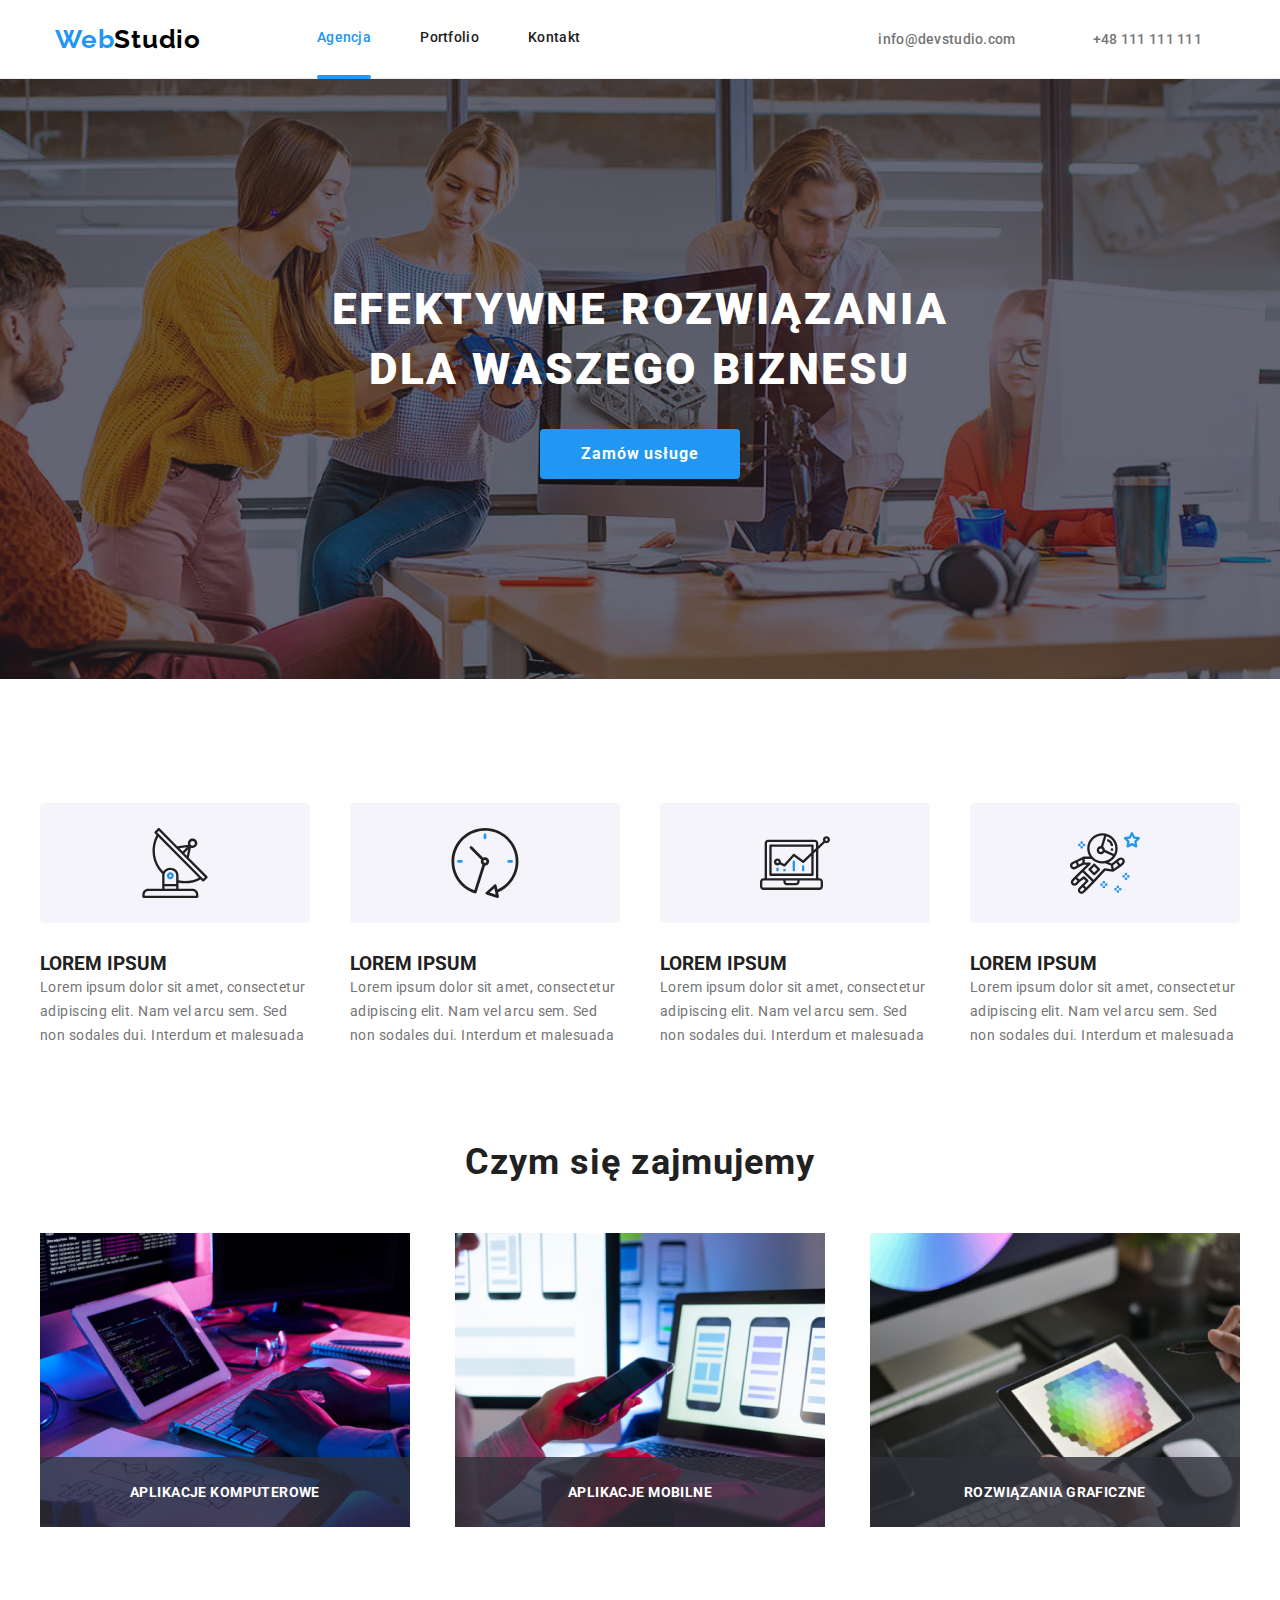
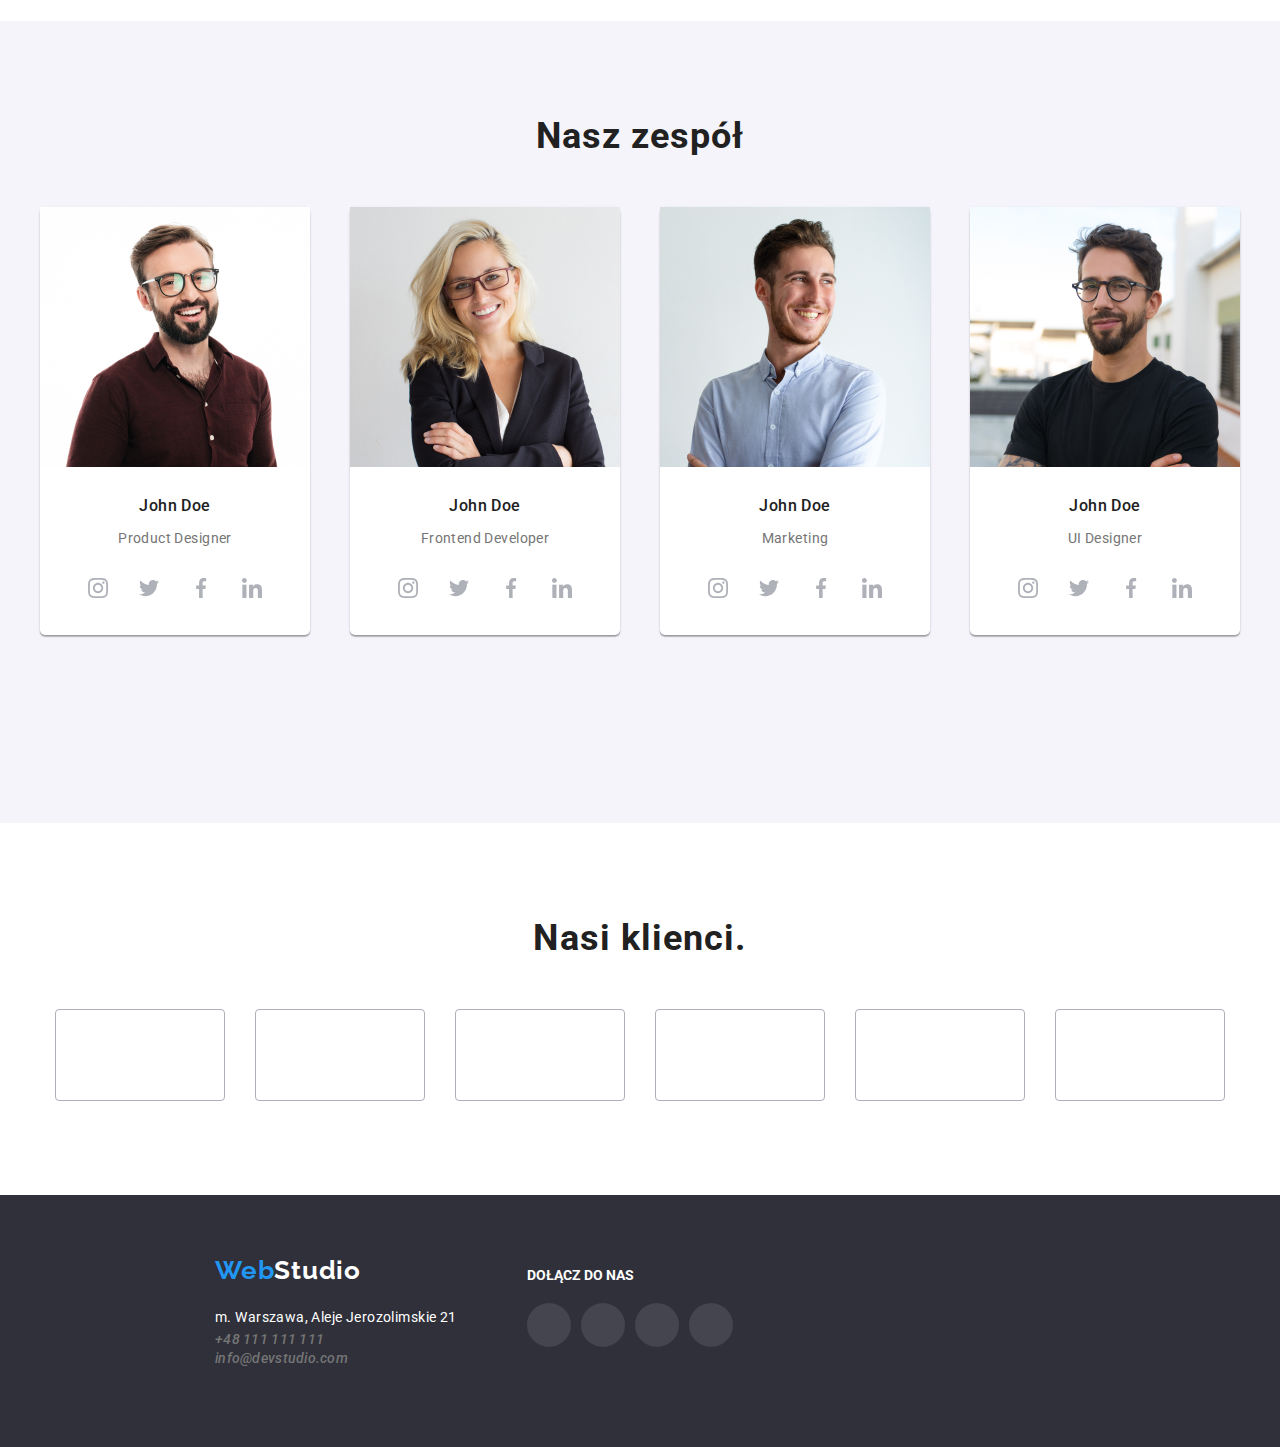
<file: studio.html>
<!DOCTYPE html>
<!-- test -->
<html lang="pl">
  <head>
    <meta charset="UTF-8" />
    <meta name="viewport" content="width=1600px, initial-scale=1.0" />
    <title>Studio</title>
    <link rel="stylesheet" href="/css/studio.css" type="text/css" />
    <link rel="preconnect" href="https://fonts.googleapis.com" />
    <link rel="preconnect" href="https://fonts.gstatic.com" crossorigin />
    <link
      href="https://fonts.googleapis.com/css2?family=Raleway:wght@700&family=Roboto:wght@400;500;700;900&display=swap"
      rel="stylesheet"
    />
    <link
      rel="stylesheet"
      href="https://cdnjs.cloudflare.com/ajax/libs/modern-normalize/2.0.0/modern-normalize.min.css"
      integrity="sha512-4xo8blKMVCiXpTaLzQSLSw3KFOVPWhm/TRtuPVc4WG6kUgjH6J03IBuG7JZPkcWMxJ5huwaBpOpnwYElP/m6wg=="
      crossorigin="anonymous"
      referrerpolicy="no-referrer"
    />
  </head>

  <body>
    <header class="header">
      <div class="header__position container">
        <a href="studio.html" class="logo-title"
          ><span class="logo-section">Web</span>Studio</a
        >
        <div class="header__flex">
          <nav class="navi">
            <ul class="header__menu">
              <li class="header__menu__list header__menu--active-page">
                <a class="header__menu__text" href="#"
                  ><span class="header__menu__spotlight--active-page"
                    >Agencja</span
                  ></a
                >
              </li>
              <li class="header__menu__list">
                <a class="header__menu__text" href="portfolio.html"
                  >Portfolio</a
                >
              </li>
              <li class="header__menu__list">
                <a class="header__menu__text" href="#" target="_blank"
                  >Kontakt</a
                >
              </li>
            </ul>
          </nav>

          <!-- Contact -->
          <div class="contact__display">
            <ul class="header__contact">
              <li class="header__contact__item">
                <a
                  class="header__contact__text"
                  href="mailto:info@devstudio.com"
                  ><svg class="header__contact__icon" width="16" height="12">
                    <use href="images/sprite.svg#icon__envelope"></use>
                  </svg>
                  info@devstudio.com</a
                >
              </li>
              <li class="header__contact__item">
                <a class="header__contact__text" href="tel:+48111111111"
                  ><svg class="header__contact__icon" width="10" height="14">
                    <use href="images/sprite.svg#icon__smartphone"></use>
                  </svg>
                  +48 111 111 111</a
                >
              </li>
            </ul>
          </div>
        </div>
      </div>
    </header>

    <!-- Main content -->

    <main class="bottom">
      <section class="top">
        <div class="main__content container">
          <h1 class="title">
            EFEKTYWNE ROZWIĄZANIA<br />
            DLA WASZEGO BIZNESU
          </h1>
          <button class="order__button" type="button" data-modal-open>
            Zamów usługe
          </button>
        </div>

        <!-- Lorem section -->

        <div class="lorem__container__section container section">
          <ul class="lorem__section">
            <li class="lorem__item">
              <div class="lorem__image__container">
                <svg
                  xmlns="http://www.w3.org/2000/svg"
                  width="70"
                  height="70"
                  viewBox="0 0 70 70"
                  fill="none"
                >
                  <path
                    d="M67.3163 48.3385L48.8468 29.7337L50.8966 19.6373C51.4256 19.8438 51.9879 19.9517 52.5556 19.9558H52.5696C55.1777 19.9866 57.3169 17.8974 57.3479 15.2893C57.3788 12.6812 55.2894 10.542 52.6813 10.5111C50.0732 10.4803 47.934 12.5695 47.9031 15.1776C47.8965 15.7357 47.9888 16.2905 48.176 16.8163L37.326 18.1405L19.6276 0.35C19.4105 0.128479 19.1141 0.00247917 18.804 0C18.4977 0.00160417 18.2044 0.123521 17.9873 0.3395L14.6786 3.6295C14.2232 4.08508 14.2232 4.82358 14.6786 5.27917L16.459 7.08517C9.56162 19.7681 11.8019 35.4741 21.9703 45.7228C22.0636 45.8121 22.1718 45.8843 22.29 45.9363C22.2165 46.3311 22.1781 46.7317 22.1756 47.1333V60.6667H8.17562C4.95562 60.6705 2.34608 63.28 2.34229 66.5V68.8333C2.34229 69.4776 2.86466 70 3.50895 70H57.1756C57.8199 70 58.3423 69.4776 58.3423 68.8333V66.5C58.3385 63.28 55.729 60.6705 52.509 60.6667H38.509V54.6688C40.7021 55.1288 42.9367 55.3633 45.1776 55.3688C50.5548 55.363 55.8464 54.0225 60.5776 51.4675L62.3673 53.2677C62.5844 53.4892 62.8808 53.6152 63.191 53.6177C63.4972 53.6161 63.7905 53.4941 64.0076 53.2782L67.3163 49.9882C67.7717 49.5326 67.7717 48.7941 67.3163 48.3385ZM50.9246 13.6348C51.8383 12.726 53.3157 12.7301 54.2244 13.6437C55.1332 14.5574 55.1291 16.0348 54.2155 16.9435C53.7781 17.3785 53.1864 17.6226 52.5695 17.6225H52.5625C51.2739 17.6158 50.2345 16.5658 50.2412 15.2771C50.2445 14.6602 50.4918 14.0699 50.9291 13.6348H50.9246ZM48.1783 21.301L46.8693 27.7445L44.298 25.158L48.1783 21.301ZM46.853 19.3282L42.653 23.5037L39.4038 20.237L46.853 19.3282ZM52.509 63C54.442 63 56.009 64.567 56.009 66.5V67.6667H4.67562V66.5C4.67562 64.567 6.2426 63 8.17562 63H52.509ZM36.1756 58.3333V60.6667H24.509V58.3333H36.1756ZM24.509 56V47.1333C24.509 44.303 27.1258 42 30.3423 42C33.5588 42 36.1756 44.303 36.1756 47.1333V56H24.509ZM38.509 52.29V47.1333C38.509 43.0162 34.8456 39.6667 30.3423 39.6667C27.4306 39.622 24.7079 41.1041 23.165 43.5738C14.2887 34.2249 12.2899 20.2875 18.1805 8.82073L58.872 49.7455C52.5886 52.9419 45.3857 53.8418 38.509 52.29ZM63.2038 50.7943L61.56 49.1412L18.7923 6.11567L17.1415 4.46133L18.7923 2.81633L36.15 20.272C36.1581 20.272 36.1628 20.2872 36.171 20.293L64.8593 49.1493L63.2038 50.7943Z"
                    fill="#212121"
                  />
                  <path
                    d="M30.3528 44.3333H30.3423C28.4093 44.3304 26.84 45.895 26.837 47.8281C26.8341 49.7611 28.3988 51.3304 30.3318 51.3333H30.3423C32.2753 51.3362 33.8446 49.7716 33.8475 47.8386C33.8505 45.9055 32.2858 44.3362 30.3528 44.3333ZM31.1695 48.6605C30.9498 48.8789 30.6522 49.0012 30.3423 49C29.698 48.9966 29.1784 48.4716 29.1817 47.8273C29.1834 47.5189 29.307 47.2237 29.5256 47.0062C29.7428 46.7902 30.036 46.6683 30.3423 46.6667C30.9866 46.67 31.5062 47.195 31.5028 47.8393C31.5012 48.1477 31.3776 48.4429 31.159 48.6605H31.1695Z"
                    fill="#2196F3"
                  />
                </svg>
              </div>
              <h3 class="description__header">LOREM IPSUM</h3>
              <p class="description__text">
                Lorem ipsum dolor sit amet, consectetur adipiscing elit. Nam vel
                arcu sem. Sed non sodales dui. Interdum et malesuada
              </p>
            </li>
            <li class="lorem__item">
              <div class="lorem__image__container">
                <svg
                  class="lorem__image__item"
                  xmlns="http://www.w3.org/2000/svg"
                  width="70"
                  height="70"
                  viewBox="0 0 70 70"
                  fill="none"
                >
                  <g clip-path="url(#clip0_2286_766)">
                    <path
                      d="M68.4614 33.4715C68.4576 14.9819 53.4656 -0.00373771 34.9754 6.99302e-07C16.4858 0.00373911 1.50017 14.9963 1.50391 33.4859C1.50711 48.0502 10.9252 60.9413 24.7995 65.3713C24.9319 65.413 25.0697 65.4343 25.2081 65.4338C25.4719 65.4333 25.7304 65.3628 25.9573 65.2287C26.2527 65.0541 26.4732 64.7764 26.5768 64.449L35.0315 37.6521C37.3429 37.6404 39.2068 35.7568 39.1945 33.4459C39.1827 31.1345 37.2997 29.2706 34.9883 29.2824C34.3666 29.285 33.753 29.4282 33.1944 29.7011L22.0251 18.5302C21.4707 17.9951 20.5879 18.0106 20.0528 18.5644C19.5305 19.1054 19.5305 19.962 20.0528 20.503L31.2162 31.6792C30.3596 33.4277 30.8493 35.5383 32.3895 36.7303L24.3338 62.2647C8.41354 56.4002 0.261689 38.7405 6.12618 22.8203C11.9907 6.90002 29.6503 -1.25183 45.5706 4.61266C61.4909 10.4771 69.6427 28.1374 63.7782 44.0571C60.913 51.8351 55.0261 58.1252 47.4548 61.4989L46.5842 57.3989C46.4251 56.6454 45.6844 56.1636 44.9308 56.3233C44.6931 56.3741 44.4726 56.4857 44.291 56.6475L35.8978 64.1409C35.322 64.653 35.2708 65.5347 35.7835 66.1105C35.9501 66.2974 36.1637 66.4362 36.403 66.5126L47.1188 69.9327C47.8521 70.1682 48.6377 69.765 48.8732 69.0312C48.948 68.7994 48.9603 68.5527 48.9101 68.3145L48.0545 64.2915C60.4452 59.0678 68.4902 46.918 68.4614 33.4715ZM34.9829 32.0766C35.753 32.0766 36.3779 32.7014 36.3779 33.4715C36.3779 34.2422 35.753 34.8665 34.9829 34.8665C34.2123 34.8665 33.588 34.2422 33.588 33.4715C33.588 32.7014 34.2123 32.0766 34.9829 32.0766ZM39.5774 64.5916L44.3551 60.3298L45.6737 66.543L39.5774 64.5916Z"
                      fill="#212121"
                    />
                    <path
                      d="M33.5879 6.96732V9.75723C33.5879 10.5279 34.2122 11.1522 34.9828 11.1522C35.753 11.1522 36.3778 10.5279 36.3778 9.75723V6.96732C36.3778 6.1972 35.753 5.57236 34.9828 5.57236C34.2122 5.57236 33.5879 6.1972 33.5879 6.96732Z"
                      fill="#2196F3"
                    />
                    <path
                      d="M8.4787 32.0765C7.70805 32.0765 7.08374 32.7014 7.08374 33.4715C7.08374 34.2421 7.70805 34.8665 8.4787 34.8665H11.2686C12.0393 34.8665 12.6636 34.2421 12.6636 33.4715C12.6636 32.7014 12.0393 32.0765 11.2686 32.0765H8.4787Z"
                      fill="#2196F3"
                    />
                    <path
                      d="M61.4865 34.8665C62.2572 34.8665 62.8815 34.2421 62.8815 33.4715C62.8815 32.7014 62.2572 32.0765 61.4865 32.0765H58.6966C57.9265 32.0765 57.3016 32.7014 57.3016 33.4715C57.3016 34.2421 57.9265 34.8665 58.6966 34.8665H61.4865Z"
                      fill="#2196F3"
                    />
                  </g>
                  <defs>
                    <clipPath id="clip0_2286_766">
                      <rect width="70" height="70" fill="white" />
                    </clipPath>
                  </defs>
                </svg>
              </div>
              <h3 class="description__header">LOREM IPSUM</h3>
              <p class="description__text">
                Lorem ipsum dolor sit amet, consectetur adipiscing elit. Nam vel
                arcu sem. Sed non sodales dui. Interdum et malesuada
              </p>
            </li>
            <li class="lorem__item">
              <div class="lorem__image__container">
                <svg
                  xmlns="http://www.w3.org/2000/svg"
                  width="70"
                  height="70"
                  viewBox="0 0 70 70"
                  fill="none"
                >
                  <g clip-path="url(#clip0_2286_776)">
                    <path
                      d="M32.6496 32.7351H34.9817V43.2296H32.6496V32.7351Z"
                      fill="#2196F3"
                    />
                    <path
                      d="M41.978 37.3993H44.3101V43.2296H41.978V37.3993Z"
                      fill="#2196F3"
                    />
                    <path
                      d="M23.3211 40.8975H25.6532V43.2296H23.3211V40.8975Z"
                      fill="#2196F3"
                    />
                    <path
                      d="M16.3248 39.7314H18.6569V43.2295H16.3248V39.7314Z"
                      fill="#2196F3"
                    />
                    <path
                      d="M3.49817 61.8865H59.4689C61.4007 61.8865 62.967 60.3202 62.967 58.3883V53.7241C62.967 51.7922 61.4007 50.2259 59.4689 50.2259H58.3028V21.1468L64.9262 14.8724C66.4635 15.6303 68.3242 15.1702 69.3302 13.7815C70.3369 12.3934 70.1957 10.4821 68.9966 9.25681C67.7975 8.03154 65.8901 7.84877 64.4798 8.82409C63.0701 9.79998 62.569 11.6498 63.2933 13.2036L58.3028 17.9345V15.2442C58.3028 13.3124 56.7365 11.7461 54.8046 11.7461H8.16239C6.23054 11.7461 4.66422 13.3124 4.66422 15.2442V50.2259H3.49817C1.56632 50.2259 0 51.7922 0 53.7241V58.3883C0 60.3202 1.56632 61.8865 3.49817 61.8865ZM66.4652 10.58C67.1091 10.58 67.6312 11.1021 67.6312 11.7461C67.6312 12.39 67.1091 12.9121 66.4652 12.9121C65.8212 12.9121 65.2991 12.39 65.2991 11.7461C65.2991 11.1021 65.8212 10.58 66.4652 10.58ZM6.99634 15.2442C6.99634 14.6003 7.51844 14.0782 8.16239 14.0782H54.8046C55.4486 14.0782 55.9707 14.6003 55.9707 15.2442V20.1413L53.6386 22.3573V17.5763C53.6386 16.9324 53.1165 16.4103 52.4725 16.4103H10.4945C9.85055 16.4103 9.32845 16.9324 9.32845 17.5763V46.7277C9.32845 47.3717 9.85055 47.8938 10.4945 47.8938H52.4725C53.1165 47.8938 53.6386 47.3717 53.6386 46.7277V25.5651L55.9707 23.3554V50.2259H6.99634V15.2442ZM17.4908 30.403C15.9131 30.3984 14.5279 31.4495 14.1083 32.9702C13.6886 34.491 14.3383 36.104 15.6951 36.9091C17.0513 37.7142 18.7793 37.512 19.9129 36.4149L23.9662 38.4486C24.4371 38.6844 25.0081 38.5739 25.3583 38.1805L33.9745 28.4871L42.4443 34.8337C42.8987 35.1742 43.5329 35.1378 43.9452 34.7478L51.3065 27.7748V45.5617H11.6606V18.7424H51.3065V24.5619L43.0564 32.3747L34.5154 25.9716C34.0303 25.6084 33.3476 25.6767 32.9445 26.1293L24.2099 35.9571L20.9446 34.3242C20.9685 34.1841 20.9833 34.0429 20.989 33.9011C20.989 31.9693 19.4227 30.403 17.4908 30.403ZM18.6569 33.9011C18.6569 34.5451 18.1348 35.0672 17.4908 35.0672C16.8469 35.0672 16.3248 34.5451 16.3248 33.9011C16.3248 33.2572 16.8469 32.7351 17.4908 32.7351C18.1348 32.7351 18.6569 33.2572 18.6569 33.9011ZM25.6532 52.558H37.3138V53.7241C37.3138 54.368 36.7917 54.8901 36.1477 54.8901H26.8193C26.1753 54.8901 25.6532 54.368 25.6532 53.7241V52.558ZM2.33211 53.7241C2.33211 53.0801 2.85422 52.558 3.49817 52.558H23.3211V53.7241C23.3211 55.6559 24.8874 57.2223 26.8193 57.2223H36.1477C38.0796 57.2223 39.6459 55.6559 39.6459 53.7241V52.558H59.4689C60.1128 52.558 60.6349 53.0801 60.6349 53.7241V58.3883C60.6349 59.0323 60.1128 59.5544 59.4689 59.5544H3.49817C2.85422 59.5544 2.33211 59.0323 2.33211 58.3883V53.7241Z"
                      fill="#212121"
                    />
                  </g>
                  <defs>
                    <clipPath id="clip0_2286_776">
                      <rect width="70" height="70" fill="white" />
                    </clipPath>
                  </defs>
                </svg>
              </div>
              <h3 class="description__header">LOREM IPSUM</h3>
              <p class="description__text">
                Lorem ipsum dolor sit amet, consectetur adipiscing elit. Nam vel
                arcu sem. Sed non sodales dui. Interdum et malesuada
              </p>
            </li>
            <li class="lorem__item">
              <div class="lorem__image__container">
                <svg
                  xmlns="http://www.w3.org/2000/svg"
                  width="70"
                  height="70"
                  viewBox="0 0 70 70"
                  fill="none"
                >
                  <path
                    d="M69.9433 9.8964C69.8056 9.47516 69.4416 9.16727 69.0018 9.10301L64.8228 8.49515L62.9526 4.70812C62.5606 3.91008 61.2527 3.91008 60.8608 4.70812L58.9906 8.49515L54.8114 9.10315C54.3716 9.16727 54.0076 9.47421 53.8687 9.89654C53.7323 10.3189 53.8453 10.7832 54.1639 11.0924L57.1891 14.0407L56.4752 18.2034C56.4005 18.6409 56.5802 19.0831 56.9384 19.3445C57.3012 19.6082 57.7748 19.6408 58.168 19.4331L61.9061 17.4672L65.6442 19.4331C65.8146 19.5229 66.0024 19.5672 66.1879 19.5672C66.4294 19.5672 66.671 19.4926 66.874 19.3444C67.2333 19.0831 67.413 18.6408 67.3372 18.2033L66.6233 14.0405L69.6485 11.0923C69.9654 10.7819 70.0798 10.3187 69.9433 9.8964ZM64.5556 12.7991C64.2815 13.0663 64.1555 13.4536 64.2208 13.8316L64.6385 16.2688L62.4499 15.1185C62.2795 15.0286 62.0929 14.9843 61.9061 14.9843C61.7195 14.9843 61.534 15.0286 61.3624 15.1185L59.1736 16.2688L59.5913 13.8316C59.6567 13.4536 59.5306 13.0675 59.2565 12.7991L57.4843 11.0725L59.932 10.7166C60.3124 10.6618 60.6402 10.4226 60.8106 10.0784L61.9049 7.86172L62.9992 10.0784C63.1696 10.4225 63.4974 10.6618 63.8778 10.7166L66.3255 11.0725L64.5556 12.7991Z"
                    fill="#2196F3"
                  />
                  <path
                    d="M57.167 44.8923H54.8336V47.2257H57.167V44.8923Z"
                    fill="#2196F3"
                  />
                  <path
                    d="M57.167 49.5591H54.8336V51.8925H57.167V49.5591Z"
                    fill="#2196F3"
                  />
                  <path
                    d="M59.5004 47.2257H57.167V49.5591H59.5004V47.2257Z"
                    fill="#2196F3"
                  />
                  <path
                    d="M54.8337 47.2257H52.5003V49.5591H54.8337V47.2257Z"
                    fill="#2196F3"
                  />
                  <path
                    d="M49.0002 57.7259H46.6668V60.0593H49.0002V57.7259Z"
                    fill="#2196F3"
                  />
                  <path
                    d="M49.0002 62.3926H46.6668V64.726H49.0002V62.3926Z"
                    fill="#2196F3"
                  />
                  <path
                    d="M51.3337 60.0593H49.0002V62.3927H51.3337V60.0593Z"
                    fill="#2196F3"
                  />
                  <path
                    d="M46.6668 60.0593H44.3334V62.3927H46.6668V60.0593Z"
                    fill="#2196F3"
                  />
                  <path
                    d="M35 53.0592H32.6666V55.3926H35V53.0592Z"
                    fill="#2196F3"
                  />
                  <path
                    d="M35 57.7259H32.6666V60.0593H35V57.7259Z"
                    fill="#2196F3"
                  />
                  <path
                    d="M37.3334 55.3925H35V57.7259H37.3334V55.3925Z"
                    fill="#2196F3"
                  />
                  <path
                    d="M32.6666 55.3925H30.3332V57.7259H32.6666V55.3925Z"
                    fill="#2196F3"
                  />
                  <path
                    d="M12.833 13.3918H10.4996V15.7252H12.833V13.3918Z"
                    fill="#2196F3"
                  />
                  <path
                    d="M12.833 18.0587H10.4996V20.3921H12.833V18.0587Z"
                    fill="#2196F3"
                  />
                  <path
                    d="M15.1663 15.7253H12.8329V18.0587H15.1663V15.7253Z"
                    fill="#2196F3"
                  />
                  <path
                    d="M10.4996 15.7253H8.1662V18.0587H10.4996V15.7253Z"
                    fill="#2196F3"
                  />
                  <path
                    d="M54.0635 30.9738C53.4348 30.1256 52.5119 29.5797 51.4642 29.4326C50.4119 29.2833 49.3735 29.5597 48.5335 30.2026L45.7952 32.3014L45.794 32.3026L41.6429 35.4025L38.6725 34.2195C43.9692 31.843 47.6712 26.545 47.6712 20.3942C47.6712 12.0314 40.8402 5.22739 32.4436 5.22739C24.047 5.22739 17.2162 12.0314 17.2162 20.3942C17.2162 23.4253 18.1226 26.244 19.6662 28.6158L13.6204 28.5633C13.6169 28.5633 13.6134 28.5633 13.6099 28.5633C13.5912 28.5633 13.5761 28.5726 13.5586 28.5738C13.4431 28.5785 13.3299 28.6019 13.2191 28.6415C13.1911 28.652 13.162 28.6579 13.1352 28.6706C13.1212 28.6765 13.1072 28.6776 13.0932 28.6846L6.02078 32.1764C6.01955 32.1764 6.01846 32.1764 6.01846 32.1775L1.87663 34.1693C1.8311 34.1891 1.78448 34.2159 1.73895 34.2463C0.0880496 35.3452 -0.474284 37.5036 0.429989 39.2676C0.911793 40.2056 1.73198 40.8964 2.74003 41.2125C3.12859 41.3337 3.52521 41.3933 3.91952 41.3933C4.55308 41.3933 5.18077 41.2382 5.75582 40.9314L8.79157 39.3167L13.7441 36.7593L16.7122 36.7418L4.80848 48.5884C4.80738 48.5896 4.80615 48.5896 4.80492 48.5907L1.8765 51.5074C1.18469 52.1958 0.80433 53.1092 0.80433 54.0835C0.80433 55.0565 1.18469 55.9723 1.8765 56.6619C2.58703 57.3689 3.52152 57.7236 4.45601 57.7236C5.39173 57.7236 6.32498 57.3689 7.03785 56.6619L9.91254 53.7988L13.7206 50.9556L15.6912 52.9179L11.8376 56.7552C11.8365 56.7564 11.8352 56.7564 11.834 56.7575L8.90559 59.6741C8.21378 60.3625 7.83343 61.276 7.83343 62.2502C7.83343 63.2233 8.21378 64.139 8.90559 64.8287C9.61613 65.5356 10.5518 65.8903 11.4863 65.8903C12.4208 65.8903 13.3565 65.5356 14.0682 64.8287L16.9977 61.912L21.6842 57.2453C21.6854 57.2441 21.6854 57.243 21.6865 57.2417L23.8951 55.0542L23.8869 55.046C23.9009 55.0321 23.9207 55.0273 23.9348 55.0122L35.2353 42.6349L42.8281 43.7153C42.8829 43.7235 42.9377 43.7269 42.9926 43.7269C43.1338 43.7269 43.2703 43.6931 43.4021 43.6429C43.4406 43.629 43.4744 43.6103 43.5106 43.5917C43.5526 43.5706 43.5969 43.559 43.6367 43.5322L50.6659 38.8655C50.6916 38.848 50.7056 38.82 50.73 38.8014C50.758 38.7792 50.7931 38.7699 50.8186 38.7453L53.5999 36.1401C55.0471 34.7841 55.2466 32.5628 54.0635 30.9738ZM4.66027 38.8722C4.28114 39.0752 3.85061 39.116 3.43881 38.9854C3.03042 38.8583 2.69915 38.5793 2.50541 38.2025C2.15308 37.5165 2.35721 36.6811 2.97436 36.2297L5.84796 34.8471L6.53977 36.869L6.8303 37.7183L4.66027 38.8722ZM12.3102 34.8741L8.92336 36.6241L8.36459 34.9907L7.96331 33.817L12.3968 31.6282L12.3102 34.8741ZM45.3402 20.3919C45.3402 22.4009 44.8607 24.2957 44.03 25.9908L34.8832 21.8362C34.7875 20.5821 34.1366 19.4842 33.1589 18.8005L36.3615 8.16853C41.5626 9.82298 45.3402 14.6752 45.3402 20.3919ZM19.5519 20.3919C19.5519 13.3159 25.3363 7.55834 32.4461 7.55834C32.9991 7.55834 33.5404 7.60496 34.0759 7.67264L30.9434 18.0714C30.9014 18.0701 30.8617 18.0585 30.8185 18.0585C28.5598 18.0585 26.7222 19.8902 26.7222 22.1419C26.7222 24.3936 28.5598 26.2254 30.8185 26.2254C32.3375 26.2254 33.65 25.3866 34.3582 24.1591L42.8073 27.9976C40.4564 31.1616 36.6938 33.2255 32.4459 33.2255C25.3363 33.2255 19.5519 27.4679 19.5519 20.3919ZM32.5814 22.1419C32.5814 23.1068 31.7903 23.892 30.8185 23.892C29.8467 23.892 29.0557 23.1068 29.0557 22.1419C29.0557 21.1771 29.8467 20.3919 30.8185 20.3919C31.7903 20.3919 32.5814 21.1771 32.5814 22.1419ZM5.39186 55.0075C4.87506 55.5196 4.03846 55.5185 3.52289 55.0087C3.27433 54.7601 3.13788 54.4324 3.13788 54.0835C3.13788 53.7358 3.27433 53.408 3.52289 53.1619L5.62743 51.0652L7.48944 52.9192L5.39186 55.0075ZM12.4222 63.1743C11.9054 63.6865 11.0677 63.6877 10.552 63.1756C10.3034 62.927 10.167 62.5993 10.167 62.2504C10.167 61.9027 10.3034 61.5748 10.552 61.3287L12.6579 59.231L13.5388 60.1073L14.5211 61.085L12.4222 63.1743ZM20.0384 55.5862C20.0371 55.5873 20.036 55.5873 20.0348 55.5885L16.1742 59.4386L15.2933 58.5623L14.311 57.5846L18.168 53.7451C18.168 53.7451 18.168 53.7451 18.168 53.744C18.1693 53.7428 18.1703 53.7428 18.1716 53.7417C18.2591 53.6542 18.3139 53.5492 18.3676 53.4454C18.3828 53.4151 18.4119 53.3894 18.4248 53.3579C18.461 53.2681 18.4668 53.1713 18.4808 53.0767C18.4878 53.0229 18.5112 52.9729 18.5112 52.9179C18.5112 52.8397 18.4832 52.764 18.4669 52.6869C18.4529 52.6169 18.4529 52.5457 18.426 52.4781C18.3817 52.3685 18.3058 52.2717 18.2265 52.1771C18.2044 52.1514 18.1962 52.1187 18.1717 52.0942C18.1717 52.0942 18.1717 52.0942 18.1705 52.0942C18.1693 52.0931 18.1693 52.0906 18.1682 52.0896L14.6529 48.5895C14.6156 48.5522 14.5678 48.537 14.5258 48.5056C14.464 48.4577 14.4045 48.4134 14.3356 48.3795C14.2692 48.3468 14.2015 48.327 14.1315 48.3083C14.0568 48.2872 13.9845 48.2709 13.9063 48.2651C13.8351 48.2604 13.7686 48.2674 13.6975 48.2756C13.6193 48.2849 13.5459 48.2954 13.47 48.3199C13.3965 48.3433 13.3312 48.3794 13.2636 48.4179C13.2204 48.4424 13.1714 48.4506 13.1305 48.4809L9.25136 51.3767L7.2808 49.4143L12.5286 44.1946L22.0674 53.576L20.0384 55.5862ZM34.9545 40.2372C34.9207 40.2326 34.8891 40.2454 34.8554 40.2431C34.7702 40.2385 34.6886 40.2443 34.6034 40.2583C34.5369 40.2699 34.4739 40.2828 34.4109 40.3049C34.3362 40.3306 34.2686 40.3656 34.1996 40.4076C34.1343 40.4472 34.0748 40.4892 34.0177 40.5417C33.9896 40.5662 33.9559 40.5779 33.9302 40.6058L23.6527 51.8621L14.1851 42.5507L20.3825 36.3859C20.8387 35.9309 20.8411 35.1924 20.386 34.735C20.1562 34.5052 19.8541 34.392 19.5519 34.3932V34.3921L14.6985 34.4213L14.7592 30.9049L21.5493 30.9633C24.3166 33.7937 28.176 35.5589 32.4461 35.5589C33.4027 35.5589 34.3361 35.4598 35.2449 35.2905C35.3324 35.3605 35.4186 35.4318 35.5284 35.4761L40.7996 37.5761L41.1332 39.2351L41.5228 41.1717L34.9545 40.2372ZM43.7944 40.6269L43.1096 37.219L46.2736 34.8564L47.102 35.9554L48.3445 37.6051L43.7944 40.6269ZM52.0055 34.4341L50.1726 36.1515L48.1356 33.4471L49.9544 32.053C50.2939 31.7917 50.7221 31.6855 51.1421 31.7403C51.5644 31.7998 51.9378 32.0203 52.1921 32.3621C52.6659 33.0003 52.5853 33.8905 52.0055 34.4341Z"
                    fill="#212121"
                  />
                  <path
                    d="M29.7545 40.5651L25.0668 35.8984C24.613 35.4446 23.8755 35.4446 23.4205 35.8984L18.734 40.5651C18.5147 40.7856 18.391 41.0819 18.391 41.3922C18.391 41.7026 18.5135 42.0001 18.734 42.2194L23.4205 46.8861C23.648 47.1124 23.9468 47.2256 24.2443 47.2256C24.5418 47.2256 24.8404 47.1124 25.0668 46.8861L29.7545 42.2194C29.9738 42.0001 30.0987 41.7026 30.0987 41.3922C30.0987 41.0819 29.9749 40.7844 29.7545 40.5651ZM24.2443 44.4128L21.2109 41.3922L24.2443 38.3717L27.2788 41.3922L24.2443 44.4128Z"
                    fill="#212121"
                  />
                  <path
                    d="M37.5468 11.0923L36.9833 13.3581C37.1385 13.3966 40.7844 14.3463 40.7844 18.0587H43.1178C43.1177 13.6461 39.4742 11.5718 37.5468 11.0923Z"
                    fill="#212121"
                  />
                  <path
                    d="M43.1178 20.3919H40.7844V22.7253H43.1178V20.3919Z"
                    fill="#212121"
                  />
                </svg>
              </div>
              <h3 class="description__header">LOREM IPSUM</h3>
              <p class="description__text">
                Lorem ipsum dolor sit amet, consectetur adipiscing elit. Nam vel
                arcu sem. Sed non sodales dui. Interdum et malesuada
              </p>
            </li>
          </ul>
        </div>
      </section>

      <!-- Work section -->

      <section class="work__section">
        <div class="work__container container">
          <h2 class="second-title">Czym się zajmujemy</h2>
          <div class="image__position">
            <ul class="image__list">
              <li class="image__item">
                <img src="/images/czym1.png" alt="Pisanie kodu" />
                <p class="work__description">Aplikacje komputerowe</p>
              </li>
              <li class="image__item">
                <img
                  src="/images/czym2.png"
                  alt="Projektowanie aplikacji na telefon"
                />
                <p class="work__description">Aplikacje mobilne</p>
              </li>
              <li class="image__item">
                <img src="/images/czym3.png" alt="Design" />
                <p class="work__description">Rozwiązania graficzne</p>
              </li>
            </ul>
          </div>
        </div>
      </section>

      <!-- CHANGE THOSE LONG SVG'S PATH TO IMAGE FROM FIGMA IDIOT: https://icomoon.io/app/#/select :) -->

      <section class="workers">
        <div class="team__margin section container">
          <h2 class="second-title">Nasz zespół</h2>
          <ul class="workers__list">
            <li class="worker__card__position">
              <figure class="worker__card">
                <img
                  class="worker__image"
                  src="/images/johndoe.jpg"
                  alt="Zdjęcie pracownika 1"
                  width="270"
                  height="260"
                />
                <figcaption>
                  <h3 class="worker__name">John Doe</h3>
                  <p class="worker__title">Product Designer</p>
                  <ul class="social__list">
                    <li class="social__item">
                      <div class="social__button">
                        <svg
                          class="svg"
                          xmlns="http://www.w3.org/2000/svg"
                          width="20"
                          height="20"
                          viewBox="0 0 20 20"
                          fill="none"
                        >
                          <g clip-path="url(#clip0_2286_904)">
                            <path
                              d="M19.9804 5.88005C19.9336 4.81738 19.7617 4.0868 19.5156 3.45374C19.2616 2.78176 18.8709 2.18014 18.359 1.68002C17.8589 1.1721 17.2533 0.777435 16.5891 0.527447C15.9524 0.281274 15.2256 0.109427 14.163 0.0625732C13.0924 0.0117516 12.7525 0 10.0371 0C7.32173 0 6.98185 0.0117516 5.91521 0.0586052C4.85253 0.105459 4.12195 0.277459 3.48904 0.523479C2.81692 0.777435 2.2153 1.16814 1.71517 1.68002C1.20726 2.18014 0.812743 2.78573 0.562603 3.44992C0.31643 4.0868 0.144583 4.81341 0.0977294 5.87609C0.0469078 6.9467 0.0351562 7.28658 0.0351562 10.002C0.0351562 12.7173 0.0469078 13.0572 0.0937614 14.1239C0.140615 15.1865 0.312615 15.9171 0.558787 16.5502C0.812743 17.2221 1.20726 17.8238 1.71517 18.3239C2.2153 18.8318 2.82088 19.2265 3.48508 19.4765C4.12195 19.7226 4.84856 19.8945 5.91139 19.9413C6.97788 19.9883 7.31791 19.9999 10.0333 19.9999C12.7487 19.9999 13.0885 19.9883 14.1552 19.9413C15.2179 19.8945 15.9484 19.7226 16.5813 19.4765C17.9254 18.9568 18.9881 17.8941 19.5078 16.5502C19.7538 15.9133 19.9258 15.1865 19.9727 14.1239C20.0195 13.0572 20.0313 12.7173 20.0313 10.002C20.0313 7.28658 20.0273 6.9467 19.9804 5.88005ZM18.1794 14.0457C18.1364 15.0225 17.9723 15.5499 17.8356 15.9015C17.4995 16.7728 16.808 17.4643 15.9367 17.8004C15.5851 17.9372 15.0538 18.1012 14.0809 18.1441C13.026 18.1911 12.7096 18.2027 10.0411 18.2027C7.37255 18.2027 7.05221 18.1911 6.00113 18.1441C5.02438 18.1012 4.49693 17.9372 4.1453 17.8004C3.71171 17.6402 3.31704 17.3862 2.9967 17.0541C2.6646 16.7298 2.41065 16.3391 2.2504 15.9055C2.11365 15.5539 1.94959 15.0225 1.90671 14.0497C1.8597 12.9948 1.8481 12.6783 1.8481 10.0097C1.8481 7.34122 1.8597 7.02087 1.90671 5.96995C1.94959 4.99319 2.11365 4.46575 2.2504 4.11412C2.41065 3.68038 2.6646 3.28586 3.00067 2.96536C3.32483 2.63327 3.71553 2.37931 4.14927 2.21921C4.5009 2.08247 5.03231 1.9184 6.0051 1.87537C7.05999 1.82851 7.37652 1.81676 10.0449 1.81676C12.7174 1.81676 13.0337 1.82851 14.0848 1.87537C15.0616 1.9184 15.589 2.08247 15.9407 2.21921C16.3742 2.37931 16.7689 2.63327 17.0893 2.96536C17.4213 3.28967 17.6753 3.68038 17.8356 4.11412C17.9723 4.46575 18.1364 4.99701 18.1794 5.96995C18.2263 7.02484 18.238 7.34122 18.238 10.0097C18.238 12.6783 18.2263 12.9908 18.1794 14.0457Z"
                              fill="#AFB1B8"
                            />
                            <path
                              d="M10.0371 4.8642C7.20074 4.8642 4.89941 7.16537 4.89941 10.0019C4.89941 12.8385 7.20074 15.1396 10.0371 15.1396C12.8737 15.1396 15.1749 12.8385 15.1749 10.0019C15.1749 7.16537 12.8737 4.8642 10.0371 4.8642ZM10.0371 13.3346C8.19702 13.3346 6.70442 11.8422 6.70442 10.0019C6.70442 8.16165 8.19702 6.66921 10.0371 6.66921C11.8774 6.66921 13.3698 8.16165 13.3698 10.0019C13.3698 11.8422 11.8774 13.3346 10.0371 13.3346Z"
                              fill="#AFB1B8"
                            />
                            <path
                              d="M16.5775 4.6611C16.5775 5.32346 16.0404 5.86052 15.3779 5.86052C14.7155 5.86052 14.1785 5.32346 14.1785 4.6611C14.1785 3.99858 14.7155 3.46167 15.3779 3.46167C16.0404 3.46167 16.5775 3.99858 16.5775 4.6611Z"
                              fill="#AFB1B8"
                            />
                          </g>
                          <defs>
                            <clipPath id="clip0_2286_904">
                              <rect width="20" height="20" fill="white" />
                            </clipPath>
                          </defs>
                        </svg>
                      </div>
                    </li>
                    <li class="social__item">
                      <div class="social__button">
                        <svg
                          xmlns="http://www.w3.org/2000/svg"
                          width="20"
                          height="20"
                          viewBox="0 0 20 20"
                          fill="none"
                        >
                          <g clip-path="url(#clip0_2286_870)">
                            <path
                              d="M20 3.79875C19.2563 4.125 18.4637 4.34125 17.6375 4.44625C18.4875 3.93875 19.1363 3.14125 19.4412 2.18C18.6488 2.6525 17.7738 2.98625 16.8412 3.1725C16.0887 2.37125 15.0162 1.875 13.8462 1.875C11.5763 1.875 9.74875 3.7175 9.74875 5.97625C9.74875 6.30125 9.77625 6.61375 9.84375 6.91125C6.435 6.745 3.41875 5.11125 1.3925 2.6225C1.03875 3.23625 0.83125 3.93875 0.83125 4.695C0.83125 6.115 1.5625 7.37375 2.6525 8.1025C1.99375 8.09 1.3475 7.89875 0.8 7.5975C0.8 7.61 0.8 7.62625 0.8 7.6425C0.8 9.635 2.22125 11.29 4.085 11.6712C3.75125 11.7625 3.3875 11.8062 3.01 11.8062C2.7475 11.8062 2.4825 11.7913 2.23375 11.7362C2.765 13.36 4.2725 14.5538 6.065 14.5925C4.67 15.6838 2.89875 16.3412 0.98125 16.3412C0.645 16.3412 0.3225 16.3263 0 16.285C1.81625 17.4563 3.96875 18.125 6.29 18.125C13.835 18.125 17.96 11.875 17.96 6.4575C17.96 6.27625 17.9538 6.10125 17.945 5.9275C18.7588 5.35 19.4425 4.62875 20 3.79875Z"
                              fill="#AFB1B8"
                            />
                          </g>
                          <defs>
                            <clipPath id="clip0_2286_870">
                              <rect width="20" height="20" fill="white" />
                            </clipPath>
                          </defs>
                        </svg>
                      </div>
                    </li>
                    <li class="social__item">
                      <div class="social__button">
                        <svg
                          xmlns="http://www.w3.org/2000/svg"
                          width="20"
                          height="20"
                          viewBox="0 0 20 20"
                          fill="none"
                        >
                          <g clip-path="url(#clip0_2286_866)">
                            <path
                              d="M13.3309 3.32083H15.1567V0.140833C14.8417 0.0975 13.7584 0 12.4967 0C9.86422 0 8.06088 1.65583 8.06088 4.69917V7.5H5.15588V11.055H8.06088V20H11.6226V11.0558H14.4101L14.8526 7.50083H11.6217V5.05167C11.6226 4.02417 11.8992 3.32083 13.3309 3.32083Z"
                              fill="#AFB1B8"
                            />
                          </g>
                          <defs>
                            <clipPath id="clip0_2286_866">
                              <rect width="20" height="20" fill="white" />
                            </clipPath>
                          </defs>
                        </svg>
                      </div>
                    </li>
                    <li class="social__item">
                      <div class="social__button">
                        <svg
                          xmlns="http://www.w3.org/2000/svg"
                          width="20"
                          height="20"
                          viewBox="0 0 20 20"
                          fill="none"
                        >
                          <g clip-path="url(#clip0_2286_860)">
                            <path
                              d="M19.9951 20V19.9992H20.0001V12.6642C20.0001 9.07587 19.2276 6.31171 15.0326 6.31171C13.0159 6.31171 11.6626 7.41837 11.1101 8.46754H11.0517V6.64671H7.07422V19.9992H11.2159V13.3875C11.2159 11.6467 11.5459 9.96337 13.7017 9.96337C15.8259 9.96337 15.8576 11.95 15.8576 13.4992V20H19.9951Z"
                              fill="#AFB1B8"
                            />
                            <path
                              d="M0.329956 6.64746H4.47662V20H0.329956V6.64746Z"
                              fill="#AFB1B8"
                            />
                            <path
                              d="M2.40167 0C1.07583 0 0 1.07583 0 2.40167C0 3.7275 1.07583 4.82583 2.40167 4.82583C3.7275 4.82583 4.80333 3.7275 4.80333 2.40167C4.8025 1.07583 3.72667 0 2.40167 0V0Z"
                              fill="#AFB1B8"
                            />
                          </g>
                          <defs>
                            <clipPath id="clip0_2286_860">
                              <rect width="20" height="20" fill="white" />
                            </clipPath>
                          </defs>
                        </svg>
                      </div>
                    </li>
                  </ul>
                </figcaption>
              </figure>
            </li>
            <li>
              <figure class="worker__card">
                <img
                  class="worker__image"
                  src="/images/johndoe2.jpg"
                  alt="Zdjęcie pracownika 1"
                  width="270"
                  height="260"
                />
                <figcaption>
                  <h3 class="worker__name">John Doe</h3>
                  <p class="worker__title">Frontend Developer</p>
                  <ul class="social__list">
                    <li class="social__item">
                      <div class="social__button">
                        <svg
                          class="svg"
                          xmlns="http://www.w3.org/2000/svg"
                          width="20"
                          height="20"
                          viewBox="0 0 20 20"
                          fill="none"
                        >
                          <g clip-path="url(#clip0_2286_904)">
                            <path
                              d="M19.9804 5.88005C19.9336 4.81738 19.7617 4.0868 19.5156 3.45374C19.2616 2.78176 18.8709 2.18014 18.359 1.68002C17.8589 1.1721 17.2533 0.777435 16.5891 0.527447C15.9524 0.281274 15.2256 0.109427 14.163 0.0625732C13.0924 0.0117516 12.7525 0 10.0371 0C7.32173 0 6.98185 0.0117516 5.91521 0.0586052C4.85253 0.105459 4.12195 0.277459 3.48904 0.523479C2.81692 0.777435 2.2153 1.16814 1.71517 1.68002C1.20726 2.18014 0.812743 2.78573 0.562603 3.44992C0.31643 4.0868 0.144583 4.81341 0.0977294 5.87609C0.0469078 6.9467 0.0351562 7.28658 0.0351562 10.002C0.0351562 12.7173 0.0469078 13.0572 0.0937614 14.1239C0.140615 15.1865 0.312615 15.9171 0.558787 16.5502C0.812743 17.2221 1.20726 17.8238 1.71517 18.3239C2.2153 18.8318 2.82088 19.2265 3.48508 19.4765C4.12195 19.7226 4.84856 19.8945 5.91139 19.9413C6.97788 19.9883 7.31791 19.9999 10.0333 19.9999C12.7487 19.9999 13.0885 19.9883 14.1552 19.9413C15.2179 19.8945 15.9484 19.7226 16.5813 19.4765C17.9254 18.9568 18.9881 17.8941 19.5078 16.5502C19.7538 15.9133 19.9258 15.1865 19.9727 14.1239C20.0195 13.0572 20.0313 12.7173 20.0313 10.002C20.0313 7.28658 20.0273 6.9467 19.9804 5.88005ZM18.1794 14.0457C18.1364 15.0225 17.9723 15.5499 17.8356 15.9015C17.4995 16.7728 16.808 17.4643 15.9367 17.8004C15.5851 17.9372 15.0538 18.1012 14.0809 18.1441C13.026 18.1911 12.7096 18.2027 10.0411 18.2027C7.37255 18.2027 7.05221 18.1911 6.00113 18.1441C5.02438 18.1012 4.49693 17.9372 4.1453 17.8004C3.71171 17.6402 3.31704 17.3862 2.9967 17.0541C2.6646 16.7298 2.41065 16.3391 2.2504 15.9055C2.11365 15.5539 1.94959 15.0225 1.90671 14.0497C1.8597 12.9948 1.8481 12.6783 1.8481 10.0097C1.8481 7.34122 1.8597 7.02087 1.90671 5.96995C1.94959 4.99319 2.11365 4.46575 2.2504 4.11412C2.41065 3.68038 2.6646 3.28586 3.00067 2.96536C3.32483 2.63327 3.71553 2.37931 4.14927 2.21921C4.5009 2.08247 5.03231 1.9184 6.0051 1.87537C7.05999 1.82851 7.37652 1.81676 10.0449 1.81676C12.7174 1.81676 13.0337 1.82851 14.0848 1.87537C15.0616 1.9184 15.589 2.08247 15.9407 2.21921C16.3742 2.37931 16.7689 2.63327 17.0893 2.96536C17.4213 3.28967 17.6753 3.68038 17.8356 4.11412C17.9723 4.46575 18.1364 4.99701 18.1794 5.96995C18.2263 7.02484 18.238 7.34122 18.238 10.0097C18.238 12.6783 18.2263 12.9908 18.1794 14.0457Z"
                              fill="#AFB1B8"
                            />
                            <path
                              d="M10.0371 4.8642C7.20074 4.8642 4.89941 7.16537 4.89941 10.0019C4.89941 12.8385 7.20074 15.1396 10.0371 15.1396C12.8737 15.1396 15.1749 12.8385 15.1749 10.0019C15.1749 7.16537 12.8737 4.8642 10.0371 4.8642ZM10.0371 13.3346C8.19702 13.3346 6.70442 11.8422 6.70442 10.0019C6.70442 8.16165 8.19702 6.66921 10.0371 6.66921C11.8774 6.66921 13.3698 8.16165 13.3698 10.0019C13.3698 11.8422 11.8774 13.3346 10.0371 13.3346Z"
                              fill="#AFB1B8"
                            />
                            <path
                              d="M16.5775 4.6611C16.5775 5.32346 16.0404 5.86052 15.3779 5.86052C14.7155 5.86052 14.1785 5.32346 14.1785 4.6611C14.1785 3.99858 14.7155 3.46167 15.3779 3.46167C16.0404 3.46167 16.5775 3.99858 16.5775 4.6611Z"
                              fill="#AFB1B8"
                            />
                          </g>
                          <defs>
                            <clipPath id="clip0_2286_904">
                              <rect width="20" height="20" fill="white" />
                            </clipPath>
                          </defs>
                        </svg>
                      </div>
                    </li>
                    <li class="social__item">
                      <div class="social__button">
                        <svg
                          xmlns="http://www.w3.org/2000/svg"
                          width="20"
                          height="20"
                          viewBox="0 0 20 20"
                          fill="none"
                        >
                          <g clip-path="url(#clip0_2286_870)">
                            <path
                              d="M20 3.79875C19.2563 4.125 18.4637 4.34125 17.6375 4.44625C18.4875 3.93875 19.1363 3.14125 19.4412 2.18C18.6488 2.6525 17.7738 2.98625 16.8412 3.1725C16.0887 2.37125 15.0162 1.875 13.8462 1.875C11.5763 1.875 9.74875 3.7175 9.74875 5.97625C9.74875 6.30125 9.77625 6.61375 9.84375 6.91125C6.435 6.745 3.41875 5.11125 1.3925 2.6225C1.03875 3.23625 0.83125 3.93875 0.83125 4.695C0.83125 6.115 1.5625 7.37375 2.6525 8.1025C1.99375 8.09 1.3475 7.89875 0.8 7.5975C0.8 7.61 0.8 7.62625 0.8 7.6425C0.8 9.635 2.22125 11.29 4.085 11.6712C3.75125 11.7625 3.3875 11.8062 3.01 11.8062C2.7475 11.8062 2.4825 11.7913 2.23375 11.7362C2.765 13.36 4.2725 14.5538 6.065 14.5925C4.67 15.6838 2.89875 16.3412 0.98125 16.3412C0.645 16.3412 0.3225 16.3263 0 16.285C1.81625 17.4563 3.96875 18.125 6.29 18.125C13.835 18.125 17.96 11.875 17.96 6.4575C17.96 6.27625 17.9538 6.10125 17.945 5.9275C18.7588 5.35 19.4425 4.62875 20 3.79875Z"
                              fill="#AFB1B8"
                            />
                          </g>
                          <defs>
                            <clipPath id="clip0_2286_870">
                              <rect width="20" height="20" fill="white" />
                            </clipPath>
                          </defs>
                        </svg>
                      </div>
                    </li>
                    <li class="social__item">
                      <div class="social__button">
                        <svg
                          xmlns="http://www.w3.org/2000/svg"
                          width="20"
                          height="20"
                          viewBox="0 0 20 20"
                          fill="none"
                        >
                          <g clip-path="url(#clip0_2286_866)">
                            <path
                              d="M13.3309 3.32083H15.1567V0.140833C14.8417 0.0975 13.7584 0 12.4967 0C9.86422 0 8.06088 1.65583 8.06088 4.69917V7.5H5.15588V11.055H8.06088V20H11.6226V11.0558H14.4101L14.8526 7.50083H11.6217V5.05167C11.6226 4.02417 11.8992 3.32083 13.3309 3.32083Z"
                              fill="#AFB1B8"
                            />
                          </g>
                          <defs>
                            <clipPath id="clip0_2286_866">
                              <rect width="20" height="20" fill="white" />
                            </clipPath>
                          </defs>
                        </svg>
                      </div>
                    </li>
                    <li class="social__item">
                      <div class="social__button">
                        <svg
                          xmlns="http://www.w3.org/2000/svg"
                          width="20"
                          height="20"
                          viewBox="0 0 20 20"
                          fill="none"
                        >
                          <g clip-path="url(#clip0_2286_860)">
                            <path
                              d="M19.9951 20V19.9992H20.0001V12.6642C20.0001 9.07587 19.2276 6.31171 15.0326 6.31171C13.0159 6.31171 11.6626 7.41837 11.1101 8.46754H11.0517V6.64671H7.07422V19.9992H11.2159V13.3875C11.2159 11.6467 11.5459 9.96337 13.7017 9.96337C15.8259 9.96337 15.8576 11.95 15.8576 13.4992V20H19.9951Z"
                              fill="#AFB1B8"
                            />
                            <path
                              d="M0.329956 6.64746H4.47662V20H0.329956V6.64746Z"
                              fill="#AFB1B8"
                            />
                            <path
                              d="M2.40167 0C1.07583 0 0 1.07583 0 2.40167C0 3.7275 1.07583 4.82583 2.40167 4.82583C3.7275 4.82583 4.80333 3.7275 4.80333 2.40167C4.8025 1.07583 3.72667 0 2.40167 0V0Z"
                              fill="#AFB1B8"
                            />
                          </g>
                          <defs>
                            <clipPath id="clip0_2286_860">
                              <rect width="20" height="20" fill="white" />
                            </clipPath>
                          </defs>
                        </svg>
                      </div>
                    </li>
                  </ul>
                </figcaption>
              </figure>
            </li>
            <li>
              <figure class="worker__card">
                <img
                  class="worker__image"
                  src="/images/johndoe3.jpg"
                  alt="Zdjęcie pracownika 1"
                  width="270"
                  height="260"
                />
                <figcaption>
                  <h3 class="worker__name">John Doe</h3>
                  <p class="worker__title">Marketing</p>
                  <ul class="social__list">
                    <li class="social__item">
                      <div class="social__button">
                        <svg
                          class="svg"
                          xmlns="http://www.w3.org/2000/svg"
                          width="20"
                          height="20"
                          viewBox="0 0 20 20"
                          fill="none"
                        >
                          <g clip-path="url(#clip0_2286_904)">
                            <path
                              d="M19.9804 5.88005C19.9336 4.81738 19.7617 4.0868 19.5156 3.45374C19.2616 2.78176 18.8709 2.18014 18.359 1.68002C17.8589 1.1721 17.2533 0.777435 16.5891 0.527447C15.9524 0.281274 15.2256 0.109427 14.163 0.0625732C13.0924 0.0117516 12.7525 0 10.0371 0C7.32173 0 6.98185 0.0117516 5.91521 0.0586052C4.85253 0.105459 4.12195 0.277459 3.48904 0.523479C2.81692 0.777435 2.2153 1.16814 1.71517 1.68002C1.20726 2.18014 0.812743 2.78573 0.562603 3.44992C0.31643 4.0868 0.144583 4.81341 0.0977294 5.87609C0.0469078 6.9467 0.0351562 7.28658 0.0351562 10.002C0.0351562 12.7173 0.0469078 13.0572 0.0937614 14.1239C0.140615 15.1865 0.312615 15.9171 0.558787 16.5502C0.812743 17.2221 1.20726 17.8238 1.71517 18.3239C2.2153 18.8318 2.82088 19.2265 3.48508 19.4765C4.12195 19.7226 4.84856 19.8945 5.91139 19.9413C6.97788 19.9883 7.31791 19.9999 10.0333 19.9999C12.7487 19.9999 13.0885 19.9883 14.1552 19.9413C15.2179 19.8945 15.9484 19.7226 16.5813 19.4765C17.9254 18.9568 18.9881 17.8941 19.5078 16.5502C19.7538 15.9133 19.9258 15.1865 19.9727 14.1239C20.0195 13.0572 20.0313 12.7173 20.0313 10.002C20.0313 7.28658 20.0273 6.9467 19.9804 5.88005ZM18.1794 14.0457C18.1364 15.0225 17.9723 15.5499 17.8356 15.9015C17.4995 16.7728 16.808 17.4643 15.9367 17.8004C15.5851 17.9372 15.0538 18.1012 14.0809 18.1441C13.026 18.1911 12.7096 18.2027 10.0411 18.2027C7.37255 18.2027 7.05221 18.1911 6.00113 18.1441C5.02438 18.1012 4.49693 17.9372 4.1453 17.8004C3.71171 17.6402 3.31704 17.3862 2.9967 17.0541C2.6646 16.7298 2.41065 16.3391 2.2504 15.9055C2.11365 15.5539 1.94959 15.0225 1.90671 14.0497C1.8597 12.9948 1.8481 12.6783 1.8481 10.0097C1.8481 7.34122 1.8597 7.02087 1.90671 5.96995C1.94959 4.99319 2.11365 4.46575 2.2504 4.11412C2.41065 3.68038 2.6646 3.28586 3.00067 2.96536C3.32483 2.63327 3.71553 2.37931 4.14927 2.21921C4.5009 2.08247 5.03231 1.9184 6.0051 1.87537C7.05999 1.82851 7.37652 1.81676 10.0449 1.81676C12.7174 1.81676 13.0337 1.82851 14.0848 1.87537C15.0616 1.9184 15.589 2.08247 15.9407 2.21921C16.3742 2.37931 16.7689 2.63327 17.0893 2.96536C17.4213 3.28967 17.6753 3.68038 17.8356 4.11412C17.9723 4.46575 18.1364 4.99701 18.1794 5.96995C18.2263 7.02484 18.238 7.34122 18.238 10.0097C18.238 12.6783 18.2263 12.9908 18.1794 14.0457Z"
                              fill="#AFB1B8"
                            />
                            <path
                              d="M10.0371 4.8642C7.20074 4.8642 4.89941 7.16537 4.89941 10.0019C4.89941 12.8385 7.20074 15.1396 10.0371 15.1396C12.8737 15.1396 15.1749 12.8385 15.1749 10.0019C15.1749 7.16537 12.8737 4.8642 10.0371 4.8642ZM10.0371 13.3346C8.19702 13.3346 6.70442 11.8422 6.70442 10.0019C6.70442 8.16165 8.19702 6.66921 10.0371 6.66921C11.8774 6.66921 13.3698 8.16165 13.3698 10.0019C13.3698 11.8422 11.8774 13.3346 10.0371 13.3346Z"
                              fill="#AFB1B8"
                            />
                            <path
                              d="M16.5775 4.6611C16.5775 5.32346 16.0404 5.86052 15.3779 5.86052C14.7155 5.86052 14.1785 5.32346 14.1785 4.6611C14.1785 3.99858 14.7155 3.46167 15.3779 3.46167C16.0404 3.46167 16.5775 3.99858 16.5775 4.6611Z"
                              fill="#AFB1B8"
                            />
                          </g>
                          <defs>
                            <clipPath id="clip0_2286_904">
                              <rect width="20" height="20" fill="white" />
                            </clipPath>
                          </defs>
                        </svg>
                      </div>
                    </li>
                    <li class="social__item">
                      <div class="social__button">
                        <svg
                          xmlns="http://www.w3.org/2000/svg"
                          width="20"
                          height="20"
                          viewBox="0 0 20 20"
                          fill="none"
                        >
                          <g clip-path="url(#clip0_2286_870)">
                            <path
                              d="M20 3.79875C19.2563 4.125 18.4637 4.34125 17.6375 4.44625C18.4875 3.93875 19.1363 3.14125 19.4412 2.18C18.6488 2.6525 17.7738 2.98625 16.8412 3.1725C16.0887 2.37125 15.0162 1.875 13.8462 1.875C11.5763 1.875 9.74875 3.7175 9.74875 5.97625C9.74875 6.30125 9.77625 6.61375 9.84375 6.91125C6.435 6.745 3.41875 5.11125 1.3925 2.6225C1.03875 3.23625 0.83125 3.93875 0.83125 4.695C0.83125 6.115 1.5625 7.37375 2.6525 8.1025C1.99375 8.09 1.3475 7.89875 0.8 7.5975C0.8 7.61 0.8 7.62625 0.8 7.6425C0.8 9.635 2.22125 11.29 4.085 11.6712C3.75125 11.7625 3.3875 11.8062 3.01 11.8062C2.7475 11.8062 2.4825 11.7913 2.23375 11.7362C2.765 13.36 4.2725 14.5538 6.065 14.5925C4.67 15.6838 2.89875 16.3412 0.98125 16.3412C0.645 16.3412 0.3225 16.3263 0 16.285C1.81625 17.4563 3.96875 18.125 6.29 18.125C13.835 18.125 17.96 11.875 17.96 6.4575C17.96 6.27625 17.9538 6.10125 17.945 5.9275C18.7588 5.35 19.4425 4.62875 20 3.79875Z"
                              fill="#AFB1B8"
                            />
                          </g>
                          <defs>
                            <clipPath id="clip0_2286_870">
                              <rect width="20" height="20" fill="white" />
                            </clipPath>
                          </defs>
                        </svg>
                      </div>
                    </li>
                    <li class="social__item">
                      <div class="social__button">
                        <svg
                          xmlns="http://www.w3.org/2000/svg"
                          width="20"
                          height="20"
                          viewBox="0 0 20 20"
                          fill="none"
                        >
                          <g clip-path="url(#clip0_2286_866)">
                            <path
                              d="M13.3309 3.32083H15.1567V0.140833C14.8417 0.0975 13.7584 0 12.4967 0C9.86422 0 8.06088 1.65583 8.06088 4.69917V7.5H5.15588V11.055H8.06088V20H11.6226V11.0558H14.4101L14.8526 7.50083H11.6217V5.05167C11.6226 4.02417 11.8992 3.32083 13.3309 3.32083Z"
                              fill="#AFB1B8"
                            />
                          </g>
                          <defs>
                            <clipPath id="clip0_2286_866">
                              <rect width="20" height="20" fill="white" />
                            </clipPath>
                          </defs>
                        </svg>
                      </div>
                    </li>
                    <li class="social__item">
                      <div class="social__button">
                        <svg
                          xmlns="http://www.w3.org/2000/svg"
                          width="20"
                          height="20"
                          viewBox="0 0 20 20"
                          fill="none"
                        >
                          <g clip-path="url(#clip0_2286_860)">
                            <path
                              d="M19.9951 20V19.9992H20.0001V12.6642C20.0001 9.07587 19.2276 6.31171 15.0326 6.31171C13.0159 6.31171 11.6626 7.41837 11.1101 8.46754H11.0517V6.64671H7.07422V19.9992H11.2159V13.3875C11.2159 11.6467 11.5459 9.96337 13.7017 9.96337C15.8259 9.96337 15.8576 11.95 15.8576 13.4992V20H19.9951Z"
                              fill="#AFB1B8"
                            />
                            <path
                              d="M0.329956 6.64746H4.47662V20H0.329956V6.64746Z"
                              fill="#AFB1B8"
                            />
                            <path
                              d="M2.40167 0C1.07583 0 0 1.07583 0 2.40167C0 3.7275 1.07583 4.82583 2.40167 4.82583C3.7275 4.82583 4.80333 3.7275 4.80333 2.40167C4.8025 1.07583 3.72667 0 2.40167 0V0Z"
                              fill="#AFB1B8"
                            />
                          </g>
                          <defs>
                            <clipPath id="clip0_2286_860">
                              <rect width="20" height="20" fill="white" />
                            </clipPath>
                          </defs>
                        </svg>
                      </div>
                    </li>
                  </ul>
                </figcaption>
              </figure>
            </li>
            <li>
              <figure class="worker__card">
                <img
                  class="worker__image"
                  src="/images/johndoe4.jpg"
                  alt="Zdjęcie pracownika 1"
                  width="270"
                  height="260"
                />
                <figcaption>
                  <h3 class="worker__name">John Doe</h3>
                  <p class="worker__title">UI Designer</p>
                  <ul class="social__list">
                    <li class="social__item">
                      <div class="social__button">
                        <svg
                          class="svg"
                          xmlns="http://www.w3.org/2000/svg"
                          width="20"
                          height="20"
                          viewBox="0 0 20 20"
                          fill="none"
                        >
                          <g clip-path="url(#clip0_2286_904)">
                            <path
                              d="M19.9804 5.88005C19.9336 4.81738 19.7617 4.0868 19.5156 3.45374C19.2616 2.78176 18.8709 2.18014 18.359 1.68002C17.8589 1.1721 17.2533 0.777435 16.5891 0.527447C15.9524 0.281274 15.2256 0.109427 14.163 0.0625732C13.0924 0.0117516 12.7525 0 10.0371 0C7.32173 0 6.98185 0.0117516 5.91521 0.0586052C4.85253 0.105459 4.12195 0.277459 3.48904 0.523479C2.81692 0.777435 2.2153 1.16814 1.71517 1.68002C1.20726 2.18014 0.812743 2.78573 0.562603 3.44992C0.31643 4.0868 0.144583 4.81341 0.0977294 5.87609C0.0469078 6.9467 0.0351562 7.28658 0.0351562 10.002C0.0351562 12.7173 0.0469078 13.0572 0.0937614 14.1239C0.140615 15.1865 0.312615 15.9171 0.558787 16.5502C0.812743 17.2221 1.20726 17.8238 1.71517 18.3239C2.2153 18.8318 2.82088 19.2265 3.48508 19.4765C4.12195 19.7226 4.84856 19.8945 5.91139 19.9413C6.97788 19.9883 7.31791 19.9999 10.0333 19.9999C12.7487 19.9999 13.0885 19.9883 14.1552 19.9413C15.2179 19.8945 15.9484 19.7226 16.5813 19.4765C17.9254 18.9568 18.9881 17.8941 19.5078 16.5502C19.7538 15.9133 19.9258 15.1865 19.9727 14.1239C20.0195 13.0572 20.0313 12.7173 20.0313 10.002C20.0313 7.28658 20.0273 6.9467 19.9804 5.88005ZM18.1794 14.0457C18.1364 15.0225 17.9723 15.5499 17.8356 15.9015C17.4995 16.7728 16.808 17.4643 15.9367 17.8004C15.5851 17.9372 15.0538 18.1012 14.0809 18.1441C13.026 18.1911 12.7096 18.2027 10.0411 18.2027C7.37255 18.2027 7.05221 18.1911 6.00113 18.1441C5.02438 18.1012 4.49693 17.9372 4.1453 17.8004C3.71171 17.6402 3.31704 17.3862 2.9967 17.0541C2.6646 16.7298 2.41065 16.3391 2.2504 15.9055C2.11365 15.5539 1.94959 15.0225 1.90671 14.0497C1.8597 12.9948 1.8481 12.6783 1.8481 10.0097C1.8481 7.34122 1.8597 7.02087 1.90671 5.96995C1.94959 4.99319 2.11365 4.46575 2.2504 4.11412C2.41065 3.68038 2.6646 3.28586 3.00067 2.96536C3.32483 2.63327 3.71553 2.37931 4.14927 2.21921C4.5009 2.08247 5.03231 1.9184 6.0051 1.87537C7.05999 1.82851 7.37652 1.81676 10.0449 1.81676C12.7174 1.81676 13.0337 1.82851 14.0848 1.87537C15.0616 1.9184 15.589 2.08247 15.9407 2.21921C16.3742 2.37931 16.7689 2.63327 17.0893 2.96536C17.4213 3.28967 17.6753 3.68038 17.8356 4.11412C17.9723 4.46575 18.1364 4.99701 18.1794 5.96995C18.2263 7.02484 18.238 7.34122 18.238 10.0097C18.238 12.6783 18.2263 12.9908 18.1794 14.0457Z"
                              fill="#AFB1B8"
                            />
                            <path
                              d="M10.0371 4.8642C7.20074 4.8642 4.89941 7.16537 4.89941 10.0019C4.89941 12.8385 7.20074 15.1396 10.0371 15.1396C12.8737 15.1396 15.1749 12.8385 15.1749 10.0019C15.1749 7.16537 12.8737 4.8642 10.0371 4.8642ZM10.0371 13.3346C8.19702 13.3346 6.70442 11.8422 6.70442 10.0019C6.70442 8.16165 8.19702 6.66921 10.0371 6.66921C11.8774 6.66921 13.3698 8.16165 13.3698 10.0019C13.3698 11.8422 11.8774 13.3346 10.0371 13.3346Z"
                              fill="#AFB1B8"
                            />
                            <path
                              d="M16.5775 4.6611C16.5775 5.32346 16.0404 5.86052 15.3779 5.86052C14.7155 5.86052 14.1785 5.32346 14.1785 4.6611C14.1785 3.99858 14.7155 3.46167 15.3779 3.46167C16.0404 3.46167 16.5775 3.99858 16.5775 4.6611Z"
                              fill="#AFB1B8"
                            />
                          </g>
                          <defs>
                            <clipPath id="clip0_2286_904">
                              <rect width="20" height="20" fill="white" />
                            </clipPath>
                          </defs>
                        </svg>
                      </div>
                    </li>
                    <li class="social__item">
                      <div class="social__button">
                        <svg
                          xmlns="http://www.w3.org/2000/svg"
                          width="20"
                          height="20"
                          viewBox="0 0 20 20"
                          fill="none"
                        >
                          <g clip-path="url(#clip0_2286_870)">
                            <path
                              d="M20 3.79875C19.2563 4.125 18.4637 4.34125 17.6375 4.44625C18.4875 3.93875 19.1363 3.14125 19.4412 2.18C18.6488 2.6525 17.7738 2.98625 16.8412 3.1725C16.0887 2.37125 15.0162 1.875 13.8462 1.875C11.5763 1.875 9.74875 3.7175 9.74875 5.97625C9.74875 6.30125 9.77625 6.61375 9.84375 6.91125C6.435 6.745 3.41875 5.11125 1.3925 2.6225C1.03875 3.23625 0.83125 3.93875 0.83125 4.695C0.83125 6.115 1.5625 7.37375 2.6525 8.1025C1.99375 8.09 1.3475 7.89875 0.8 7.5975C0.8 7.61 0.8 7.62625 0.8 7.6425C0.8 9.635 2.22125 11.29 4.085 11.6712C3.75125 11.7625 3.3875 11.8062 3.01 11.8062C2.7475 11.8062 2.4825 11.7913 2.23375 11.7362C2.765 13.36 4.2725 14.5538 6.065 14.5925C4.67 15.6838 2.89875 16.3412 0.98125 16.3412C0.645 16.3412 0.3225 16.3263 0 16.285C1.81625 17.4563 3.96875 18.125 6.29 18.125C13.835 18.125 17.96 11.875 17.96 6.4575C17.96 6.27625 17.9538 6.10125 17.945 5.9275C18.7588 5.35 19.4425 4.62875 20 3.79875Z"
                              fill="#AFB1B8"
                            />
                          </g>
                          <defs>
                            <clipPath id="clip0_2286_870">
                              <rect width="20" height="20" fill="white" />
                            </clipPath>
                          </defs>
                        </svg>
                      </div>
                    </li>
                    <li class="social__item">
                      <div class="social__button">
                        <svg
                          xmlns="http://www.w3.org/2000/svg"
                          width="20"
                          height="20"
                          viewBox="0 0 20 20"
                          fill="none"
                        >
                          <g clip-path="url(#clip0_2286_866)">
                            <path
                              d="M13.3309 3.32083H15.1567V0.140833C14.8417 0.0975 13.7584 0 12.4967 0C9.86422 0 8.06088 1.65583 8.06088 4.69917V7.5H5.15588V11.055H8.06088V20H11.6226V11.0558H14.4101L14.8526 7.50083H11.6217V5.05167C11.6226 4.02417 11.8992 3.32083 13.3309 3.32083Z"
                              fill="#AFB1B8"
                            />
                          </g>
                          <defs>
                            <clipPath id="clip0_2286_866">
                              <rect width="20" height="20" fill="white" />
                            </clipPath>
                          </defs>
                        </svg>
                      </div>
                    </li>
                    <li class="social__item">
                      <div class="social__button">
                        <svg
                          xmlns="http://www.w3.org/2000/svg"
                          width="20"
                          height="20"
                          viewBox="0 0 20 20"
                          fill="none"
                        >
                          <g clip-path="url(#clip0_2286_860)">
                            <path
                              d="M19.9951 20V19.9992H20.0001V12.6642C20.0001 9.07587 19.2276 6.31171 15.0326 6.31171C13.0159 6.31171 11.6626 7.41837 11.1101 8.46754H11.0517V6.64671H7.07422V19.9992H11.2159V13.3875C11.2159 11.6467 11.5459 9.96337 13.7017 9.96337C15.8259 9.96337 15.8576 11.95 15.8576 13.4992V20H19.9951Z"
                              fill="#AFB1B8"
                            />
                            <path
                              d="M0.329956 6.64746H4.47662V20H0.329956V6.64746Z"
                              fill="#AFB1B8"
                            />
                            <path
                              d="M2.40167 0C1.07583 0 0 1.07583 0 2.40167C0 3.7275 1.07583 4.82583 2.40167 4.82583C3.7275 4.82583 4.80333 3.7275 4.80333 2.40167C4.8025 1.07583 3.72667 0 2.40167 0V0Z"
                              fill="#AFB1B8"
                            />
                          </g>
                          <defs>
                            <clipPath id="clip0_2286_860">
                              <rect width="20" height="20" fill="white" />
                            </clipPath>
                          </defs>
                        </svg>
                      </div>
                    </li>
                  </ul>
                </figcaption>
              </figure>
            </li>
          </ul>
        </div>
        <div class="our__clients__box container">
          <div class="our__clients__content section container">
            <h2 class="second-title">Nasi klienci.</h2>
            <ul class="clients__list">
              <li class="customers__client">
                <a href="#">
                  <svg class="customers__container">
                    <use href="images/sprite.svg#icon__Logo-1"></use>
                  </svg>
                </a>
              </li>
              <li class="customers__client">
                <a href="#">
                  <svg class="customers__container">
                    <use href="images/sprite.svg#icon__Logo-2"></use>
                  </svg>
                </a>
              </li>
              <li class="customers__client">
                <a href="#">
                  <svg class="customers__container">
                    <use href="images/sprite.svg#icon__Logo-3"></use>
                  </svg>
                </a>
              </li>
              <li class="customers__client">
                <a href="#">
                  <svg class="customers__container">
                    <use href="images/sprite.svg#icon__Logo-4"></use>
                  </svg>
                </a>
              </li>
              <li class="customers__client">
                <a href="#">
                  <svg class="customers__container">
                    <use href="images/sprite.svg#icon__Logo-5"></use>
                  </svg>
                </a>
              </li>
              <li class="customers__client">
                <a href="#">
                  <svg class="customers__container">
                    <use href="images/sprite.svg#icon__Logo-6"></use>
                  </svg>
                </a>
              </li>
            </ul>
          </div>
        </div>
      </section>
    </main>

    <!-- Foot -->

    <footer>
      <div class="footer container">
        <div class="foot__contact">
          <!-- list instead of this what it is lol-->
          <a href="studio.html" class="logo"
            ><span class="logo-section">Web</span
            ><span class="logo-section-second">Studio</span></a
          >
          <address class="address__position">
            <span class="city__street footer__gap"
              >m. Warszawa, Aleje Jerozolimskie 21
            </span>
            <br />
            <a href="tel:+48111111111" class="foot contact gooter__hap"
              >+48 111 111 111</a
            >
            <br />
            <a href="mailto:info@devstudio.com" class="foot contact footer__gap"
              >info@devstudio.com</a
            >
          </address>
        </div>
        <div class="join__us">
          <h3 class="join__us__text">DOŁĄCZ DO NAS</h3>
          <ul class="footer__social__list">
            <li class="footer__socials__item">
              <a href="#">
                <svg class="footer__social">
                  <use href="images/sprite.svg#icon-instagram"></use>
                </svg>
              </a>
            </li>
            <li class="footer__socials__item">
              <a href="#">
                <svg class="footer__social">
                  <use href="images/sprite.svg#icon-twitter"></use>
                </svg>
              </a>
            </li>
            <li class="footer__socials__item">
              <a href="#">
                <svg class="footer__social">
                  <use href="images/sprite.svg#icon-facebook"></use>
                </svg>
              </a>
            </li>
            <li class="footer__socials__item">
              <a href="#">
                <svg class="footer__social">
                  <use href="images/sprite.svg#icon-linkedin2"></use>
                </svg>
              </a>
            </li>
          </ul>
        </div>
      </div>
    </footer>

    <!-- MODAL -->

    <div class="backdrop is-hidden" data-modal>
      <div class="modal">
        <button class="modal__button-close" type="button" data-modal-close>
          <svg class="modal__icon-close" width="12px" height="12px">
            <use href="images/sprite.svg#icon-close"></use>
          </svg>
        </button>

        <div class="form">
          <p class="form_header">Zostaw swoje dane w formularzu poniżej</p>
          <form>
            <label class="form__label"
              >Imię
              <input
                class="form__input"
                id="fullname"
                name="fullname"
                type="text"
              />
              <svg class="form__icon" width="12px" height="12px">
                <use href="/images/sprite.svg#icon-person"></use>
              </svg>
            </label>
            <label class="form__label"
              >Telefon
              <input class="form__input" id="tel" name="tel" type="tel" />
              <svg class="form__icon" width="13px" height="13px">
                <use href="/images/sprite.svg#icon-tel"></use>
              </svg>
            </label>
            <label class="form__label"
              >Email
              <input class="form__input" name="useremail" type="email" />
              <svg class="form__icon" width="15" height="12">
                <use href="images/sprite.svg#icon-note"></use>
              </svg>
            </label>
            <label class="form__label"
              >Zostaw komentarz
              <textarea
                class="form__comment form__comment--text-visible"
                name="comment"
                placeholder="Wprowadź tekst"
              ></textarea>
            </label>

            <label class="form__label-check">
              <input
                class="form__checkbox"
                type="checkbox"
                name="agreement"
                value="tak"
              />
              <svg class="form__checkmark-icon" width="11" height="8">
                <use href="images/sprite.svg#icon-checkmark"></use>
              </svg>
              Oświadczam iż akceptuję
              <span class="regulamin__text">Regulamin</span> i
              <span class="regulamin__text">Politykę Prywatności</span>.
            </label>
            <div class="modal__button__position">
              <button class="modal__button-send" type="button">Wyślij</button>
            </div>
          </form>
        </div>
      </div>
    </div>
    <script src="./js/modal.js"></script>

    <!-- MODAL end -->
  </body>
</html>
</file>
<file: css/studio.css>
*,
*::before,
*::after {
  box-sizing: border-box;
  margin: 0;
}

:root {
  --brand-color: #2196f3;
  --brand-font: "Roboto", Arial, sans-serif;
}

body {
  font-family: var(--brand-font);
  color: #212121;
}

.container {
  width: 1200px;
  margin: auto;
}

.section {
  margin-top: 94px;
  margin-bottom: 94px;
}

/* Logo, contact and navi */

.header {
  border-bottom: 1px solid #ececec;
}

.header__position {
  display: flex;
  flex-direction: row;
  justify-content: flex-start;
  align-items: center;
  padding: 24px 15px;
  min-width: 320px;
  max-width: 1200px;
}

.logo-title {
  color: #000000;
  font-family: Raleway, sans-serif;
  font-size: 26px;
  font-style: normal;
  font-weight: 700;
  line-height: normal;
  letter-spacing: 0.78px;
  text-decoration: none;
  padding: 0px;
}

.logo-title .logo-section {
  color: var(--brand-color);
  font-family: Raleway;
  font-size: 26px;
  font-style: normal;
  font-weight: 700;
  line-height: normal;
  letter-spacing: 0.78px;
}

nav.navi {
  display: flex;
  align-items: center;
}

.header__menu {
  font-weight: 500;
  font-size: 14px;
  list-style: none;
  line-height: 1.14;
  letter-spacing: 0.28px;
  padding-left: 93px;
}

.header__menu__list:not(:last-child) {
  padding-right: 46px;
}

.header__menu--active-page::after {
  content: "";
  display: block;
  position: relative;
  width: 54px;
  height: 4px;
  flex-shrink: 0;
  background: #2196f3;
  border-radius: 2px;
  top: 30px;
  margin: auto;
}

.header__menu__spotlight--active-page {
  color: var(--brand-color);
}

.header__flex {
  display: flex;
  flex-direction: row;
  justify-content: center;
  align-items: center;
  padding: 0;
  width: 100%;
  list-style: none;
}

.header__menu__list:not(:last-child) {
  padding-right: 46px;
}

.header__menu a {
  color: #212121;
  font-size: 14px;
  font-weight: 500;
  line-height: normal;
  letter-spacing: 0.28px;
  text-decoration: none;
}

.header__menu a:hover {
  color: var(--brand-color);
  font-size: 14px;
  font-weight: 500;
  line-height: normal;
  letter-spacing: 0.28px;
  transition: 250ms cubic-bezier(0.4, 0, 0.2, 1);
}

.contact__display {
  display: flex;
  align-items: center;
}

.header__contact {
  list-style: none;
  padding-left: 219px;
}

.header__menu,
.header__menu__list,
.header__contact__item {
  display: inline-block;
}

.header__contact__item {
  margin-left: 50px;
}

.header__contact__text {
  text-decoration: none;
  color: #757575;
  font-family: var(--brand-font);
  font-size: 14px;
  font-weight: 500;
  line-height: normal;
  letter-spacing: 0.28px;
}

.header__contact__text:hover {
  color: var(--brand-color);
  transition: 250ms cubic-bezier(0.4, 0, 0.2, 1);
}

.header__contact__text:hover svg {
  fill: var(--brand-color);
  transition: 250ms cubic-bezier(0.4, 0, 0.2, 1);
}

.header__contact__icon {
  margin-right: 10px;
  fill: #757575;
}

/* main-content */

.main__content {
  width: 100%;
  min-width: 320px;
  height: 600px;
  flex-direction: column;
  text-align: center;
  background: #2f303a;
  background-image: linear-gradient(
      rgba(47, 48, 58, 0.4),
      rgba(47, 48, 58, 0.4)
    ),
    url("../images/background.jpg");
  display: flex;
  align-items: center;
  background-repeat: no-repeat;
  background-size: cover;
  background-position: center;
  flex-direction: column;
  justify-content: center;
}

.order__button {
  color: #fff;
  text-align: center;
  font-size: 16px;
  font-family: var(--brand-font);
  cursor: pointer;
  font-weight: 700;
  line-height: 30px;
  margin-top: 30px;
  letter-spacing: 0.96px;
  width: 200px;
  height: 50px;
  top: 350px;
  left: 500px;
  border-radius: 4px;
  border-color: transparent; /* Deleting border */
  background: #2196f3;
  box-shadow: 0px 4px 4px 0px rgba(0, 0, 0, 0.15);
}

.order__button:hover {
  transition: 250ms cubic-bezier(0.4, 0, 0.2, 1);
  color: black;
  background-color: rgb(239, 239, 239);
}

.title {
  width: 696px;
  color: #fff;
  font-size: 44px;
  font-weight: 900;
  line-height: 60px;
  letter-spacing: 2.64px;
  text-transform: uppercase;
}

/* LOREM SECTION */

.lorem__image__container {
  width: 270px;
  height: 120px;
  margin-bottom: 30px;
  border-radius: 4px;
  background: #f5f4fa;
  display: flex;
  justify-content: center;
  align-items: center;
}

.section.h3 {
  color: #212121;
  font-size: 14px;
  font-weight: 700;
  line-height: normal;
  letter-spacing: 0.42px;
  text-transform: uppercase;
}

.section p {
  color: #757575;
  font-size: 14px;
  font-weight: 400;
  line-height: 24px;
  letter-spacing: 0.42px;
}

.lorem__section {
  display: flex;
  justify-content: space-between;
  list-style: none;
  margin: 0px;
  padding: 0px;
}

.lorem__item {
  background: inherit;
  width: 270px;
  min-height: 120px;
  display: flex;
  justify-content: center;
  flex-direction: column;
  margin-top: 30px;
}

.lorem__container__section.container.section {
  margin-bottom: 0px;
}

/* wa we do */

.work__container {
  position: relative;
}

.image__position {
  max-width: 1200px;
  height: 294px;
}

.image__list {
  list-style: none;
  display: flex;
  justify-content: space-between;
  gap: 30px;
  padding: 0px;
  flex-wrap: wrap;
  margin: 0px;
}

.image__item {
  height: 294px;
  flex-direction: row;
  position: relative;
}

.work__description {
  font-weight: 700;
  font-size: 14px;
  line-height: 16px;
  text-align: center;
  letter-spacing: 0.03em;
  text-transform: uppercase;
  color: #fff;
  display: flex;
  justify-content: center;
  align-items: center;
  width: 370px;
  height: 70px;
  background-color: rgba(47, 48, 58, 0.8);
}

.image__list .work__description {
  position: absolute;
  bottom: 0px;
  margin: 0;
}

/* Workers section */

.workers {
  background: #f5f4fa;
  min-width: 320px;
  height: auto;
}

.team__margin.section.container {
  margin-bottom: 0px;
}

.second-title {
  color: #212121;
  text-align: center;
  font-size: 36px;
  font-weight: 700;
  line-height: normal;
  letter-spacing: 1.08px;
  padding-top: 94px;
  padding-bottom: 50px;
}

.worker__image {
  display: block;
  min-width: 270px;
  max-width: 100%;
  max-height: 460px;
}

.worker__name {
  color: #212121;
  text-align: center;
  font-family: var(--brand-font);
  font-size: 16px;
  font-weight: 500;
  line-height: 1.18;
  letter-spacing: 0.48px;
  padding-top: 30px;
  padding-bottom: 5px;
  margin: 0px;
}

.worker__title {
  color: #757575;
  text-align: center;
  font-family: var(--brand-font);
  font-size: 16px;
  font-weight: 400;
  line-height: 1.18;
  letter-spacing: 0.48px;
  padding-top: 5px;
  padding-bottom: 16px;
}

.worker__card {
  background-color: #fff;
  width: 270px;
  height: 428px;
  border-radius: 5px;
  box-shadow: 0px 2px 1px 0px rgba(0, 0, 0, 0.2),
    0px 1px 1px 0px rgba(0, 0, 0, 0.14), 0px 1px 3px 0px rgba(0, 0, 0, 0.12);
  margin-bottom: 94px;
}

.workers__list {
  padding: 0px;
  list-style: none;
  display: flex;
  justify-content: space-between;
  align-items: center;
}

/* social flex - no idea... */

.social__list {
  list-style: none;
  padding: 0px;
  display: flex;
  justify-content: space-around;
  padding: 0px 32px; /* idk if needed */
}

.social__button:hover {
  background-color: #2196f3;
  cursor: pointer;
}

.social__button {
  width: 44px;
  height: 44px;
  border-radius: 50%;
  display: flex;
  align-items: center;
  justify-content: center;
}

/* gamechanger below */

.social__button:hover path {
  fill: #ffffff;
  transition: 250ms cubic-bezier(0.4, 0, 0.2, 1);
}

/* Our clients */

.our__clients__box {
  width: auto;
  height: 372px;
  background-color: #fff;
}

.clients__list {
  list-style: none;
  justify-content: center;
  display: flex;
  flex-wrap: wrap;
  gap: 30px;
  padding: 0px;
}

.customers__client {
  width: 170px;
  height: 92px;
  border-radius: 4px;
  border: 1px solid #afb1b8;
  display: flex;
  justify-content: center;
  align-items: center;
  cursor: pointer;
  transition: 250ms cubic-bezier(0.4, 0, 0.2, 1);
}

.customers__client:hover {
  border: 1px solid #2196f3;
}

.customers__client:hover svg,
.customers .customers__client:focus svg {
  fill: #2196f3;
  transition: border 250ms cubic-bezier(0.4, 0, 0.2, 1);
}

.customers__container {
  width: 106px;
  height: 60px;
  fill: #afb1b8;
}

/* footer */

.footer {
  background: #2f303a;
  width: 100%;
  height: 252px;
  padding-left: 215px;
  padding-top: 60px;
  display: flex;
}

.logo {
  text-decoration: none;
}

.footer .logo-section {
  color: var(--brand-color);
  font-family: Raleway;
  font-size: 26px;
  font-style: normal;
  font-weight: 700;
  line-height: normal;
  letter-spacing: 0.78px;
}

.footer .logo-section-second {
  color: #fff;
  font-family: Raleway;
  font-size: 26px;
  font-style: normal;
  font-weight: 700;
  line-height: normal;
  letter-spacing: 0.78px;
}

.footer .city__street {
  color: #fff;
  font-family: var(--brand-font);
  font-size: 14px;
  font-style: normal;
  font-weight: 400;
  line-height: 24px;
  letter-spacing: 0.42px;
}

.contact {
  color: #757575;
  font-size: 14px;
  font-weight: 500;
  line-height: normal;
  letter-spacing: 0.28px;
  text-decoration: none;
}

.contact:hover {
  color: var(--brand-color);
  font-size: 14px;
  font-weight: 500;
  line-height: normal;
  letter-spacing: 0.28px;
  transition: 250ms cubic-bezier(0.4, 0, 0.2, 1);
}

.foot:hover .contact:hover {
  color: var(--brand-color);
}

.address__position {
  margin: 20px 0px;
}

.join__us {
  display: inline-block;
  margin-left: 70px;
  margin-top: 12px;
}

.join__us__text {
  font-family: var(--brand-font);
  font-size: 14px;
  font-weight: 700;
  color: white;
}

.footer__social__list {
  list-style: none;
  display: flex;
  padding: 0px;
  justify-content: center;
  gap: 10px;
  margin-top: 20px;
}

.footer__social {
  width: 20px;
  height: 20px;
  fill: #ffffff;
}

.footer__socials__item {
  width: 44px;
  height: 44px;
  border-radius: 50%;
  background-color: rgba(255, 255, 255, 0.1);
  display: flex;
  justify-content: center;
  align-items: center;
}

.footer__socials__item:hover {
  background-color: var(--brand-color);
}

.footer__socials__item > a {
  width: 20px;
  height: 20px;
}

/* MODAL / ADDONS / WIDGETS */

.is-hidden {
  visibility: hidden;
  opacity: 0;
  pointer-events: none;
}

.backdrop {
  left: 0;
  top: 0;
  width: 100%;
  height: 100%;
  position: fixed;
  background: rgba(0, 0, 0, 0.2);
  transition: opacity 500ms ease-in-out, visibility 500ms ease-in-out;
}

.modal {
  width: 582px;
  display: flex;
  position: absolute;
  min-width: 320px;
  height: 581px;
  left: 50%;
  top: 50%;
  transform: translate(-50%, -50%);
  background: #ffffff;
  box-shadow: 0px 1px 3px rgba(0, 0, 0, 0.12), 0px 1px 1px rgba(0, 0, 0, 0.14),
    0px 2px 1px rgba(0, 0, 0, 0.2);
  border-radius: 4px;
  flex-direction: row-reverse;
  justify-content: center;
}

.modal__button-close {
  position: absolute;
  display: flex;
  align-items: center;
  justify-content: center;
  width: 30px;
  height: 30px;
  border-radius: 50%;
  left: 541px;
  margin-top: 10px;
  border: 1px #bbb solid;
  background-color: #fff;
  padding-top: 3px;
  /* padding-bottom: 3px; cant find where this shit is.. */
}

.modal__button-close:hover {
  fill: var(--brand-color);
}

.form_header {
  color: #212121;
  text-align: center;
  font-family: Roboto;
  font-size: 20px;
  font-style: normal;
  font-weight: 700;
  line-height: normal;
  letter-spacing: 0.6px;
  padding-top: 40px;
  width: 448px;
  margin-bottom: 12px;
}

.form {
  display: flex;
  flex-direction: column;
  width: 448px;
  position: relative;
  align-items: center;
}

.form__label {
  font-style: normal;
  font-weight: 400;
  font-size: 12px;
  line-height: 14px;
  letter-spacing: 0.01em;
  color: #757575;
  position: relative;
  width: 24px;
  height: 14px;
}

.form__input {
  margin-top: 3px;
  margin-bottom: 8px;
  width: 448px;
  height: 40px;
  align-items: center;
  padding-left: 42px;
  border: 1px solid rgba(33, 33, 33, 0.2);
  border-radius: 4px;
  transition: 250ms cubic-bezier(0.4, 0, 0.2, 1);
}

.form__input:hover ~ .form__icon {
  fill: #2196f3;
}
.form__input:focus ~ .form__icon {
  fill: #2196f3;
}

.form__input:hover,
.form__input:focus,
.form__input:active {
  border: #2196f3 1px solid;
  box-shadow: none;
  outline: none;
}

.form__icon {
  fill: #212121;
  position: absolute;
  left: 15px;
  top: 50%;
  transform: translateY(-80%);
  transition: 250ms cubic-bezier(0.4, 0, 0.2, 1);
}

.form__comment {
  border: 1px solid rgba(33, 33, 33, 0.2);
  border-radius: 4px;
  width: 448px;
  height: 120px;
  resize: none;
  padding-left: 16px;
  padding-top: 12px;
  padding-right: 16px;
  padding-bottom: 12px;
  transition: 250ms cubic-bezier(0.4, 0, 0.2, 1);
  margin-top: 3px;
  margin-bottom: 20px;
}

.form_regulamin {
  color: #757575;
  font-family: Roboto;
  font-size: 14px;
  font-style: normal;
  font-weight: 400;
  line-height: 24px; /* 171.429% */
  letter-spacing: 0.42px;
}

.regulamin__text {
  color: #2196f3;
  font-family: Roboto;
  font-size: 14px;
  font-style: normal;
  font-weight: 400;
  line-height: 24px;
  letter-spacing: 0.42px;
  text-decoration-line: underline;
}

.modal__button__position {
  padding-top: 10px;
  display: flex;
  text-align: center;
  justify-content: center;
}

.modal__button-send {
  width: 200px;
  height: 50px;
  border-radius: 4px;
  background: #2196f3;
  box-shadow: 0px 4px 4px 0px rgba(0, 0, 0, 0.15);
  color: #fff;
  border-color: transparent;
  cursor: pointer;
}

/* poprawka pozycji */

.form__icon__fix {
  fill: #212121;
  position: absolute;
  left: 15px;
  top: 90%;
  transform: translateY(-80%);
  transition: 250ms cubic-bezier(0.4, 0, 0.2, 1);
}

/* checkbox zjebany */

.form__regulamin,
input[type="checkbox"] {
  display: none;
}

.form__checkmark-icon {
  cursor: pointer;
  width: 16px;
  height: 15px;
  margin-right: 8px;
  background-color: #ffffff;
  border-radius: 2px;
  padding-left: 1px;
  padding-top: 1px;
  border: 1px solid #212121;
}

.form__label-check input:checked {
  background-color: #2196f3;
  transition: 250ms cubic-bezier(0.4, 0, 0.2, 1);
}
.form__checkbox:checked ~ .form__checkmark-icon {
  background-color: #2196f3;
  border-radius: 2px;
  border-color: transparent;
  transition: 250ms cubic-bezier(0.4, 0, 0.2, 1);
}
</file>
